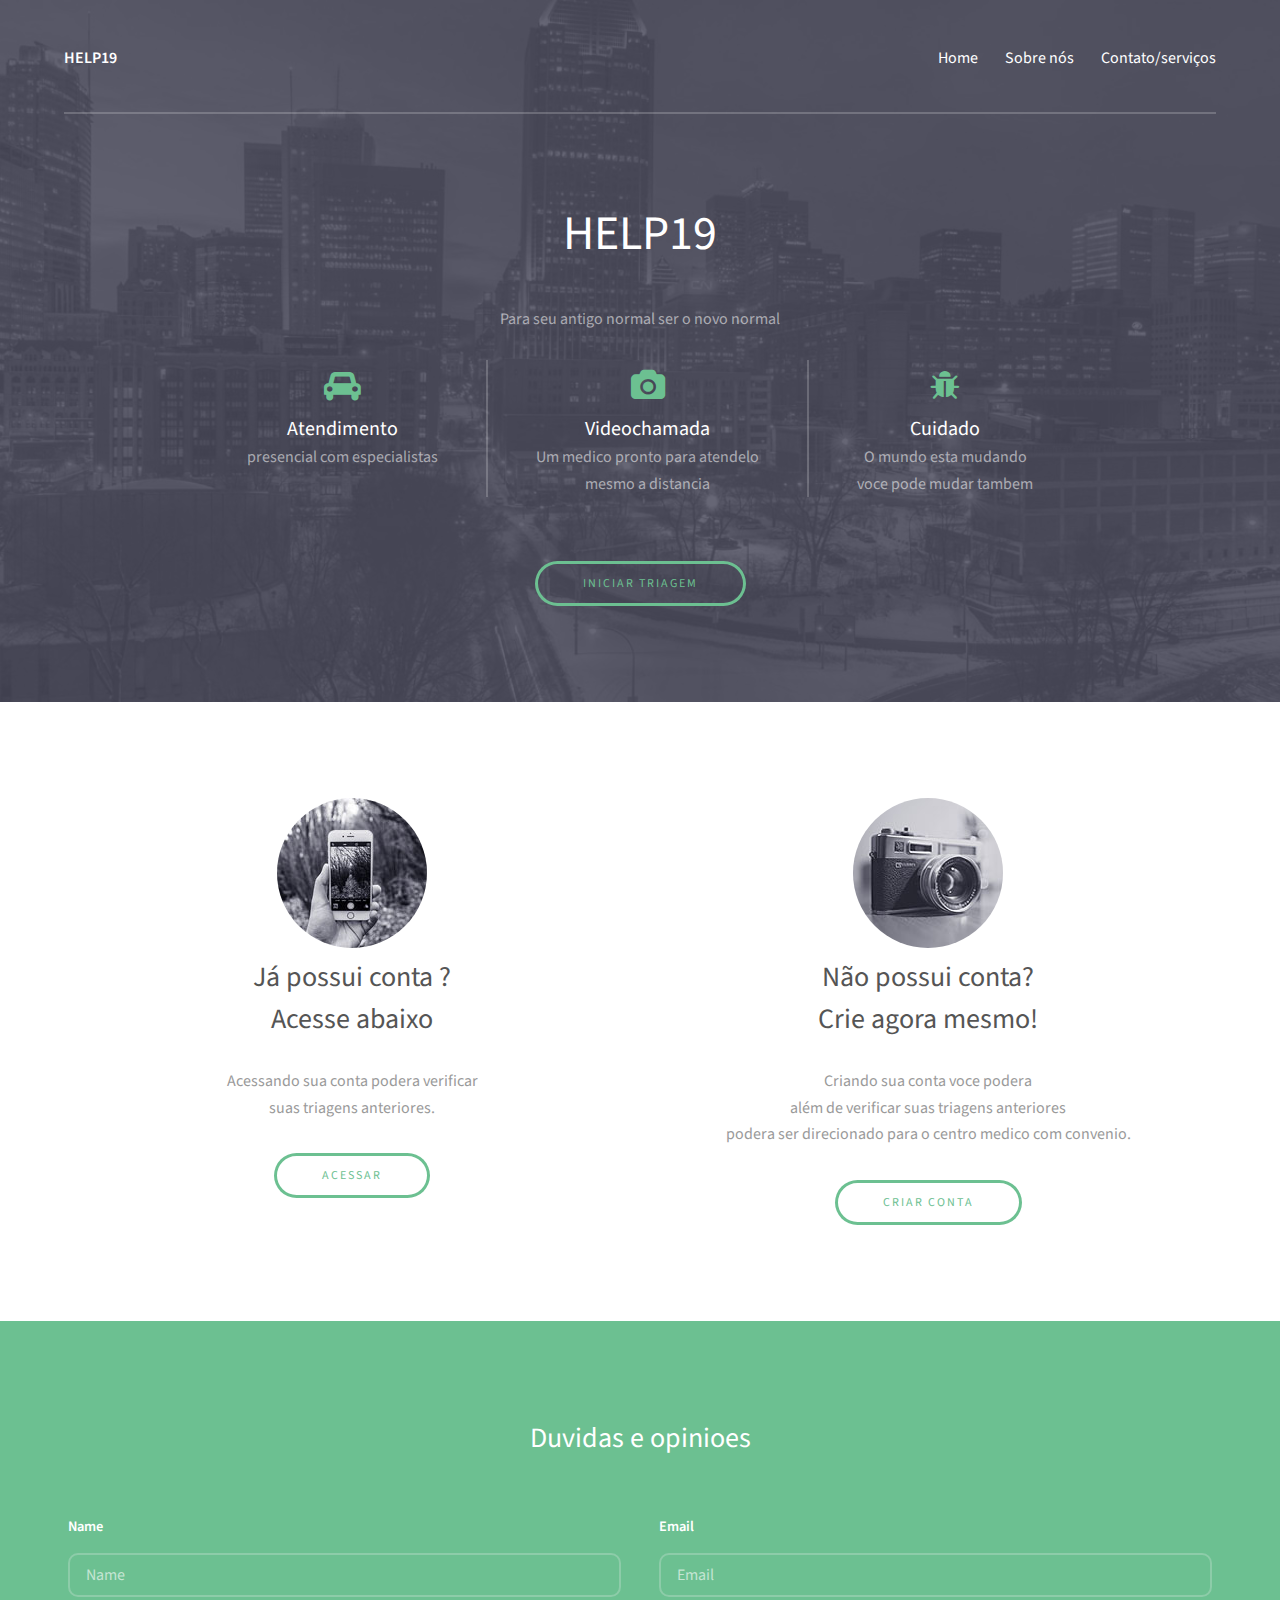
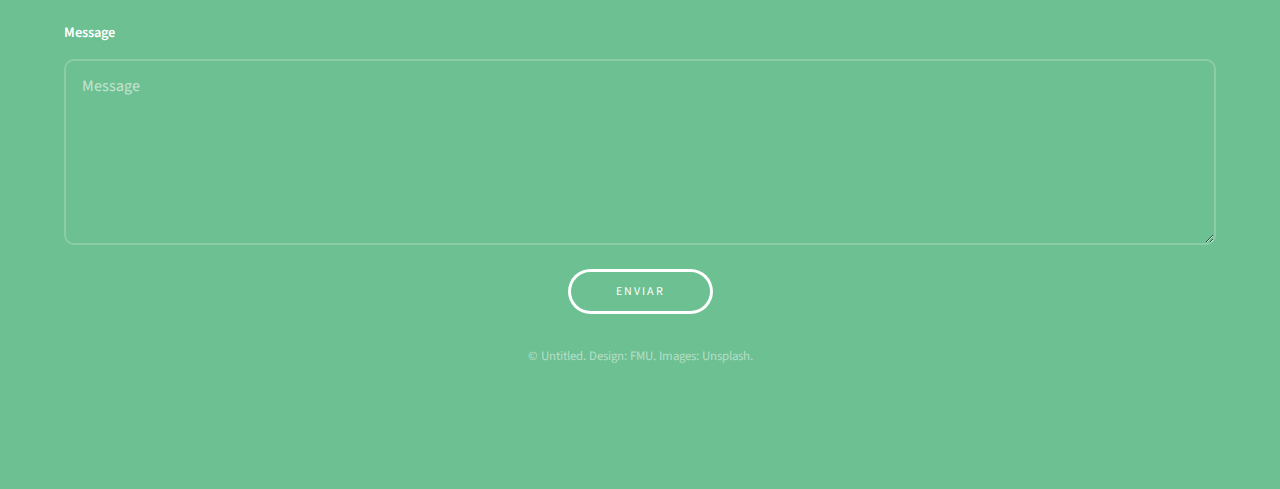
<file: 25_05/index.html>
<!DOCTYPE HTML>
<!--
	Projection by TEMPLATED
	templated.co @templatedco
	Released for free under the Creative Commons Attribution 3.0 license (templated.co/license)
-->
<html>
	<head>
		<title>HELP19 - Para seu antigo normal ser o novo normal</title>
		<meta charset="utf-8" />
		<meta name="viewport" content="width=device-width, initial-scale=1" />
		<link rel="stylesheet" href="assets/css/main.css" />
	</head>
	<body>

		<!-- Header -->
			<header id="header">
				<div class="inner">
					<a href="index.html" class="logo"><strong>HELP19</strong></a>
					<nav id="nav">
						<a href="index.html">Home</a>
						<a href="generic.html">Sobre nós</a>
						<a href="elements.html">Contato/serviços</a>
					</nav>
					<a href="#navPanel" class="navPanelToggle"><span class="fa fa-bars"></span></a>
				</div>
			</header>

		<!-- Banner -->
			<section id="banner">
				<div class="inner">
					<header>
						<h1>HELP19</h1>
						<p>Para seu antigo normal ser o novo normal</p>
					</header>

					<div class="flex ">

						<div>
							<span class="icon fa-car"></span>
							<h3>Atendimento</h3>
							<p>presencial com especialistas</p>
						</div>

						<div>
							<span class="icon fa-camera"></span>
							<h3>Videochamada</h3>
							<p>Um medico pronto para atendelo <br> mesmo a distancia</p>
						</div>

						<div>
							<span class="icon fa-bug"></span>
							<h3>Cuidado</h3>
							<p>O mundo esta mudando <br> voce pode mudar tambem</p>
						</div>

					</div>

					<footer>
						<a href="escolha.html" class="button">Iniciar triagem</a>
					</footer>
				</div>
			</section>


		<!-- Three -->
			<section id="three" class="wrapper align-center">
				<div class="inner">
					<div class="flex flex-2">
						<article>
							<div class="image round">
								<img src="images/pic01.jpg" alt="Pic 01" />
							</div>
							<header>
								<h3>Já possui conta ?<br /> Acesse abaixo</h3>
							</header>
							<p>Acessando sua conta podera verificar<br /> suas triagens anteriores.<br /></p>
							<footer>
								<a href="login.html" class="button">Acessar</a>
							</footer>
						</article>
						<article>
							<div class="image round">
								<img src="images/pic02.jpg" alt="Pic 02" />
							</div>
							<header>
								<h3>Não possui conta?<br /> Crie agora mesmo!</h3>
							</header>
							<p>Criando sua conta voce podera<br />além de verificar suas triagens anteriores<br /> podera ser direcionado para o centro medico com convenio.</p>
							<footer>
								<a href="login.html" class="button">Criar conta</a>
							</footer>
						</article>
					</div>
				</div>
			</section>

		<!-- Footer -->
			<footer id="footer">
				<div class="inner">

					<h3>Duvidas e opinioes </h3>

					<form action="#" method="post">

						<div class="field half first">
							<label for="name">Name</label>
							<input name="name" id="name" type="text" placeholder="Name">
						</div>
						<div class="field half">
							<label for="email">Email</label>
							<input name="email" id="email" type="email" placeholder="Email">
						</div>
						<div class="field">
							<label for="message">Message</label>
							<textarea name="message" id="message" rows="6" placeholder="Message"></textarea>
						</div>
						<ul class="actions">
							<li><input value="Enviar" class="button alt" type="submit"></li>
						</ul>
					</form>

					<div class="copyright">
						&copy; Untitled. Design: <a href="https://portal.fmu.br/">FMU</a>. Images: <a href="https://unsplash.com">Unsplash</a>.
					</div>

				</div>
			</footer>

		<!-- Scripts -->
			<script src="assets/js/jquery.min.js"></script>
			<script src="assets/js/skel.min.js"></script>
			<script src="assets/js/util.js"></script>
			<script src="assets/js/main.js"></script>

	</body>
</html>
</file>
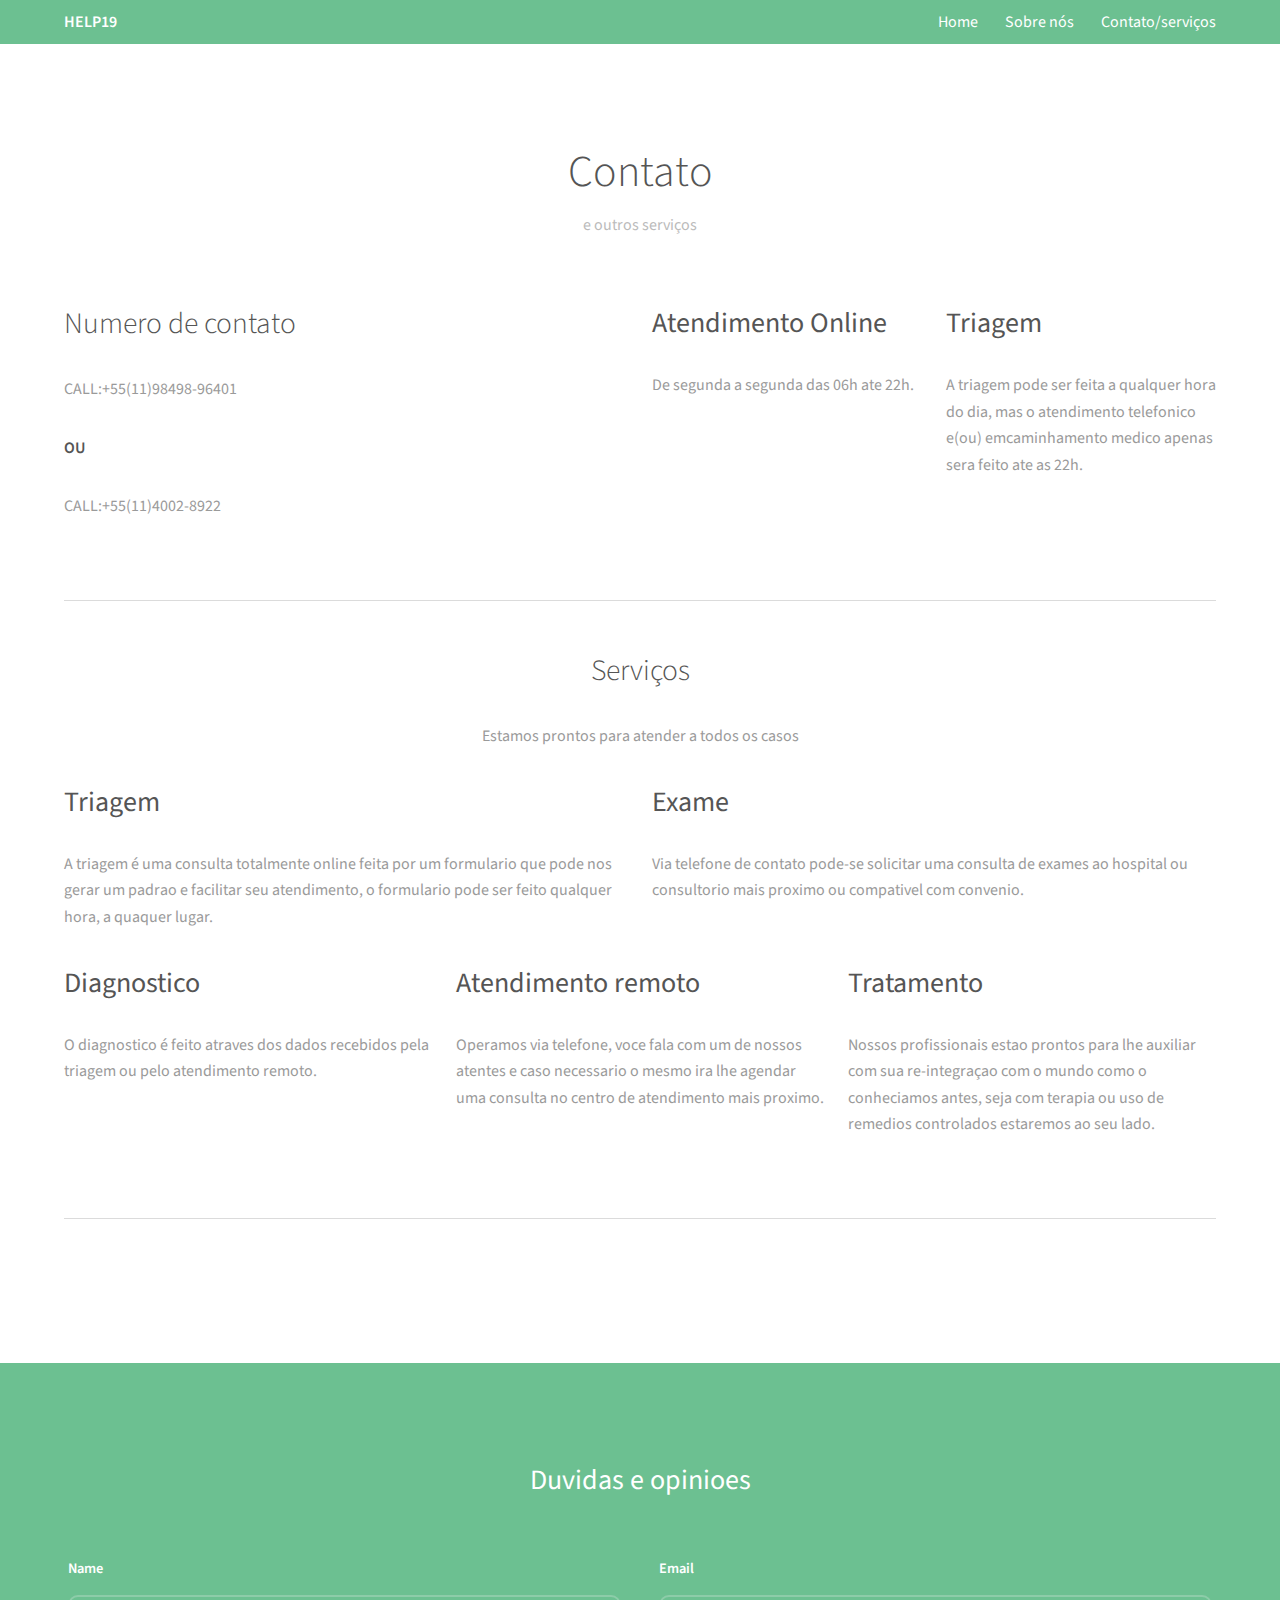
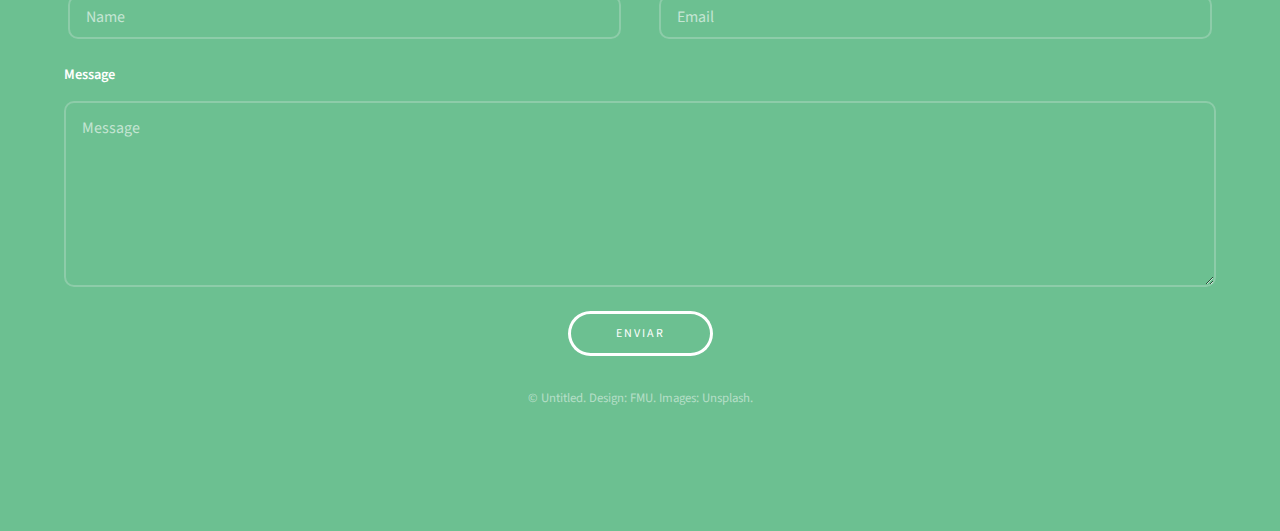
<file: 25_05/elements.html>
<!DOCTYPE HTML>
<!--
	Projection by TEMPLATED
	templated.co @templatedco
	Released for free under the Creative Commons Attribution 3.0 license (templated.co/license)
-->
<html>
	<head>
		<title>Contato e serviços</title>
		<meta charset="utf-8" />
		<meta name="viewport" content="width=device-width, initial-scale=1" />
		<link rel="stylesheet" href="assets/css/main.css" />
	</head>
	<body class="subpage">

		<!-- Header -->
			<header id="header">
				<div class="inner">
					<a href="index.html" class="logo"><strong>HELP19</strong></a>
					<nav id="nav">
						<a href="index.html">Home</a>
						<a href="generic.html">Sobre nós</a>
						<a href="elements.html">Contato/serviços</a>
					</nav>
					<a href="#navPanel" class="navPanelToggle"><span class="fa fa-bars"></span></a>
				</div>
			</header>

		<!-- Main -->
			<section id="main" class="wrapper">
				<div class="inner">
					<header class="align-center">
						<h2>Contato</h2>
						<p>e outros serviços</p>
					</header>

					<!-- Intro -->
						<div class="row">
							<section class="6u 12u$(medium)">
								<h2>Numero de contato</h2>
								<p>CALL:+55(11)98498-96401</h4>
								<p><strong>OU</strong></p>
								<p>CALL:+55(11)4002-8922</h4>
							</section>
							<section class="3u 6u(medium) 12u$(small)">
								<h3>Atendimento Online</h3>
								<p>De segunda a segunda das 06h ate 22h.</p>
							</section>
							<section class="3u$ 6u$(medium) 12u$(small)">
								<h3>Triagem</h3>
								<p>A triagem pode ser feita a qualquer hora do dia, mas o atendimento telefonico e(ou) emcaminhamento medico apenas sera feito ate as 22h.</p>
							</section>
						</div>

					<hr class="major" />

					<!-- Content -->
						<h2 id="content" class="contqe">Serviços</h2>
						<p class="contqe">Estamos prontos para atender a todos os casos</p>
						<div class="row">
							<div class="6u 12u$(small)">
								<h3>Triagem</h3>
								<p>A triagem é uma consulta totalmente online feita por um formulario que pode nos gerar um padrao e facilitar seu atendimento, o formulario pode ser feito qualquer hora, a quaquer lugar.</p>
							</div>
							<div class="6u$ 12u$(small)">
								<h3>Exame</h3>
								<p>Via telefone de contato pode-se solicitar uma consulta de exames ao hospital ou consultorio mais proximo ou compativel com convenio.</p>
							</div>
							<!-- Break -->
							<div class="4u 12u$(medium)">
								<h3>Diagnostico</h3>
								<p>O diagnostico é feito atraves dos dados recebidos pela triagem ou pelo atendimento remoto.</p>
							</div>
							<div class="4u 12u$(medium)">
								<h3>Atendimento remoto</h3>
								<p>Operamos via telefone, voce fala com um de nossos atentes e caso necessario o mesmo ira lhe agendar uma consulta no centro de atendimento mais proximo.</p>
							</div>
							<div class="4u$ 12u$(medium)">
								<h3>Tratamento</h3>
								<p>Nossos profissionais estao prontos para lhe auxiliar com sua re-integraçao com o mundo como o conheciamos antes, seja com terapia ou uso de remedios controlados estaremos ao seu lado.</p>
							</div>
						</div>

					<hr class="major" />
						</div>

			</section>

		<!-- Footer -->
		<footer id="footer">
			<div class="inner">

				<h3>Duvidas e opinioes </h3>

				<form action="#" method="post">

					<div class="field half first">
						<label for="name">Name</label>
						<input name="name" id="name" type="text" placeholder="Name">
					</div>
					<div class="field half">
						<label for="email">Email</label>
						<input name="email" id="email" type="email" placeholder="Email">
					</div>
					<div class="field">
						<label for="message">Message</label>
						<textarea name="message" id="message" rows="6" placeholder="Message"></textarea>
					</div>
					<ul class="actions">
						<li><input value="Enviar" class="button alt" type="submit"></li>
					</ul>
				</form>

				<div class="copyright">
					&copy; Untitled. Design: <a href="https://portal.fmu.br/">FMU</a>. Images: <a href="https://unsplash.com">Unsplash</a>.
				</div>

			</div>
		</footer>

		<!-- Scripts -->
			<script src="assets/js/jquery.min.js"></script>
			<script src="assets/js/skel.min.js"></script>
			<script src="assets/js/util.js"></script>
			<script src="assets/js/main.js"></script>

	</body>
</html>
</file>
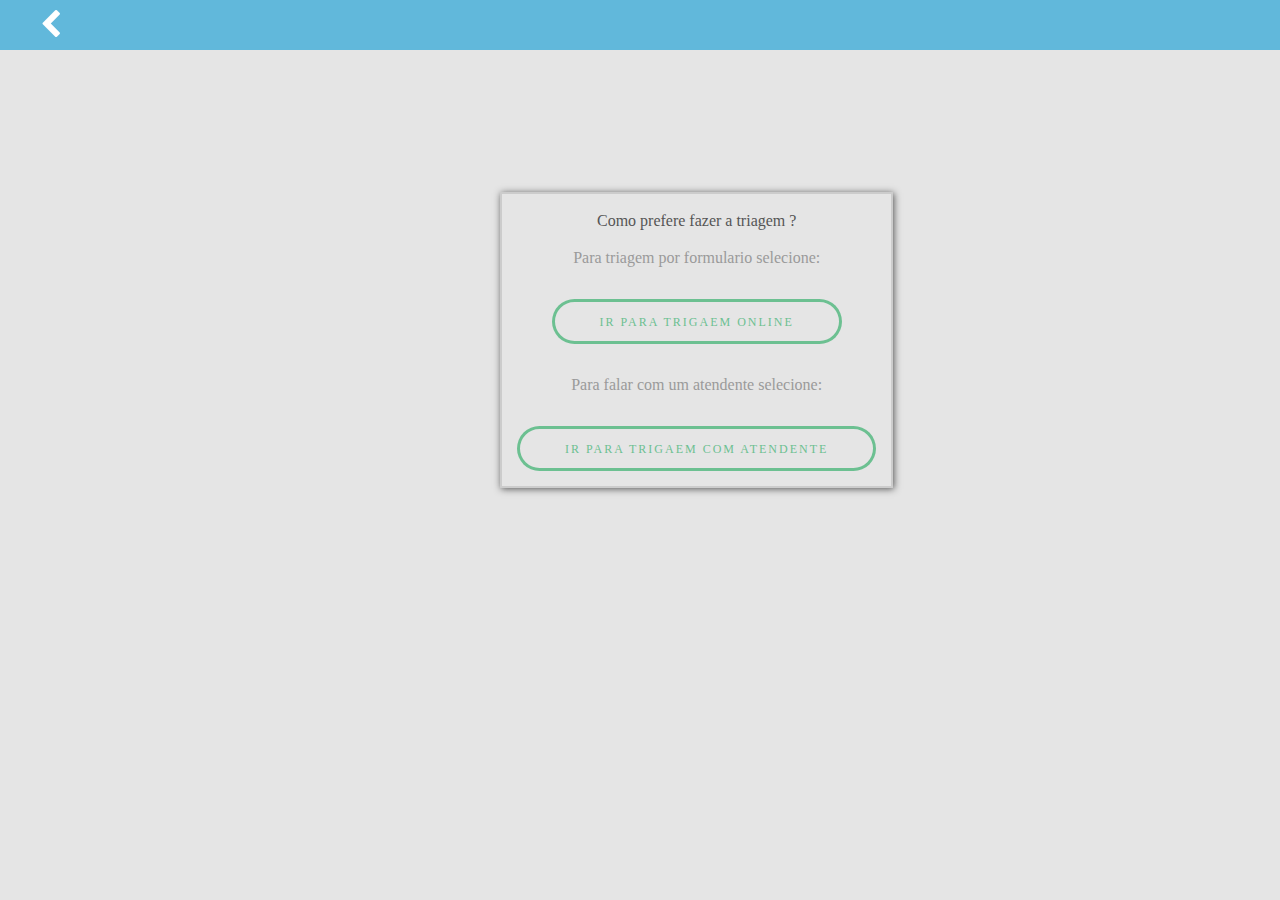
<file: 25_05/escolha.html>
<!DOCTYPE html>
<html>

<head>
    <title>Escolha de triagem</title>
    <meta charset="utf-8" />
        <meta name="viewport" content="width=device-width, initial-scale=1" />
        <link rel="stylesheet" href="assets/css/main.css" />
		
</head>
<body>
    <div class="tela">
    <h1>Como prefere fazer a triagem ?</h1>
    
    <div class="escolha1">
        <p>Para triagem por formulario selecione:</p>
        <a href="triagem.html" class="button">ir para trigaem online</a>
        <p></p>
    </div>
    <div class="escolha2">
        <p>Para falar com um atendente selecione:</p>
        <a href="atendent.php" class="button">ir para trigaem com atendente</a>
        
    </div>
    <div>
        <link rel="stylesheet" href="CSS/Chat.css" />
        <div class="menu">
            <a href="index.php"> <div class="back"><i class="fa fa-chevron-left"></i></div></a>
        </div>
      

</body>
</html>
</file>
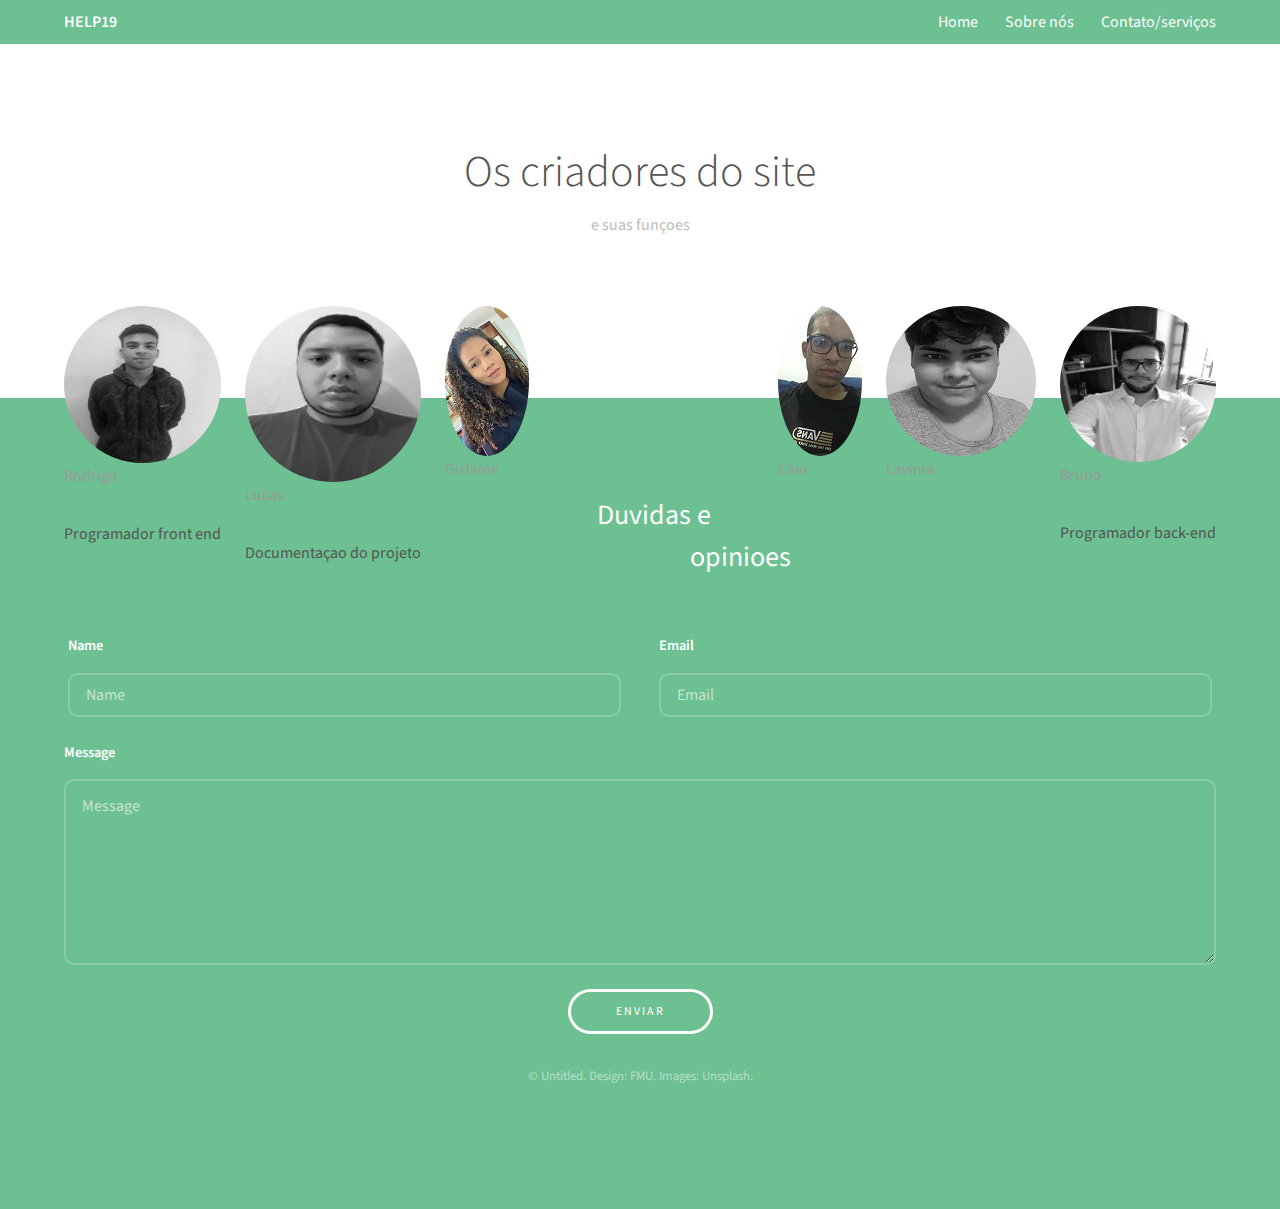
<file: 25_05/generic.html>
<!DOCTYPE HTML>
<!--
	Projection by TEMPLATED
	templated.co @templatedco
	Released for free under the Creative Commons Attribution 3.0 license (templated.co/license)
-->
<html>
	<head>
		<title>Sobre nós</title>
		<meta charset="utf-8" />
		<meta name="viewport" content="width=device-width, initial-scale=1" />
		<link rel="stylesheet" href="assets/css/main.css" />
	</head>
	<body class="subpage">

		<!-- Header -->
			<header id="header">
				<div class="inner">
					<a href="index.html" class="logo"><strong>HELP19</strong></a>
					<nav id="nav">
						<a href="index.html">Home</a>
						<a href="generic.html">Sobre nós</a>
						<a href="elements.html">Contato/serviços</a>
					</nav>
					<a href="#navPanel" class="navPanelToggle"><span class="fa fa-bars"></span></a>
				</div>
			</header>

		<!-- Three -->
			<section id="three" class="wrapper">
				<div class="inner">
					<header class="align-center">
						<h2>Os criadores do site</h2>
						<p>e suas funçoes</p>
					</header>
					<div class="image round left">
						<img src="images/pic05.jpeg" alt="Pic 01" />
						<p>Rodrigo</p>
						<h1>Programador front end</h1>
					</div>
					
					<div class="image round right">
						<img src="images/pic06.jpeg" alt="Pic 02" />
						<p>Bruno</p>
						<h1>Programador back-end</h1>
					</div>
					 
					<div class="image round left">
						<img src="images/pic03.jpeg" alt="Pic 01" />
						<p>Lucas</p>
						<h1>Documentaçao do projeto</h1>
					</div>
					
					<div class="image round right">
						<img src="images/pic04.jpeg" alt="Pic 02" />
						<p>Lavinia</p>
					</div>
					
					<div class="image round left">
						<img src="images/gislaine.jpg" alt="Pic 01" />
						<p>Gislaine</p>
					</div>
					
					<div class="image round right">
						<img src="images/caio.jpg" alt="Pic 02" />
						<p>Caio</p>
					</div>


				
				</div>
				<div></div>
				
			</section>

		<!-- Footer -->
		<footer id="footer">
			<div class="inner">

				<h3>Duvidas e opinioes </h3>

				<form action="#" method="post">

					<div class="field half first">
						<label for="name">Name</label>
						<input name="name" id="name" type="text" placeholder="Name">
					</div>
					<div class="field half">
						<label for="email">Email</label>
						<input name="email" id="email" type="email" placeholder="Email">
					</div>
					<div class="field">
						<label for="message">Message</label>
						<textarea name="message" id="message" rows="6" placeholder="Message"></textarea>
					</div>
					<ul class="actions">
						<li><input value="Enviar" class="button alt" type="submit"></li>
					</ul>
				</form>

				<div class="copyright">
					&copy; Untitled. Design: <a href="https://portal.fmu.br/">FMU</a>. Images: <a href="https://unsplash.com">Unsplash</a>.
				</div>

			</div>
		</footer>

		<!-- Scripts -->
			<script src="assets/js/jquery.min.js"></script>
			<script src="assets/js/skel.min.js"></script>
			<script src="assets/js/util.js"></script>
			<script src="assets/js/main.js"></script>

	</body>
</html>
</file>
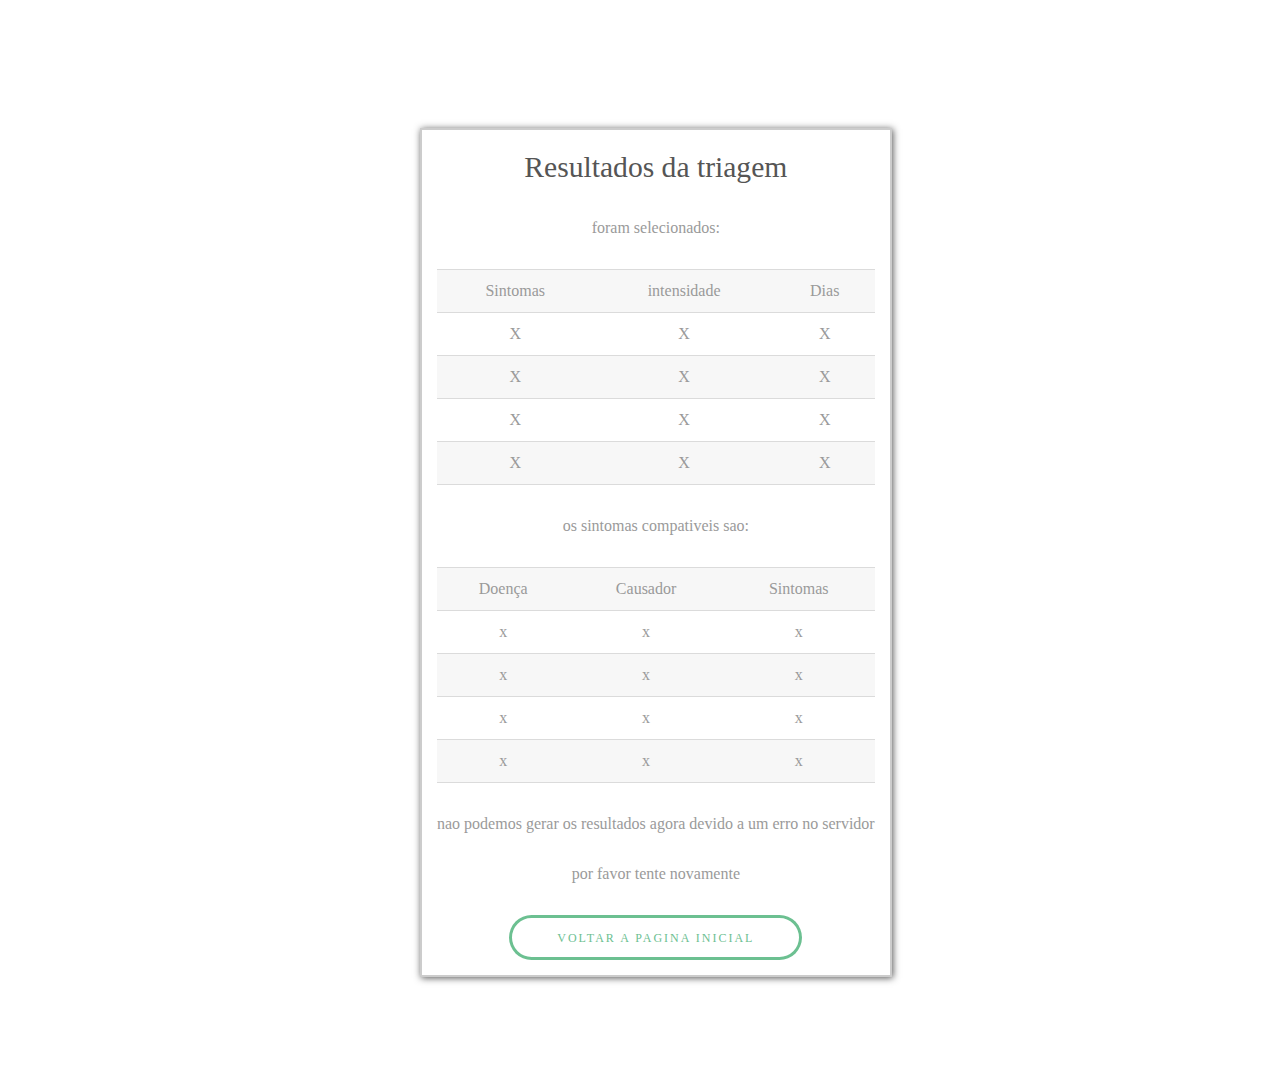
<file: 25_05/resultado.html>
<!DOCTYPE html>
<head>
    <title>Resultados</title>
    <meta charset="utf-8" />
		<meta name="viewport" content="width=device-width, initial-scale=1" />
		<link rel="stylesheet" href="assets/css/main.css" />
</head>
<body class="finalex">
    <h2>Resultados da triagem</h2>
    <div class="escolhas">
        <p>foram selecionados:</p>
        <table border="1">
        <tr>
        <td>Sintomas</td>
        <td>intensidade</td>
        <td>Dias</td>
        </tr>
        <tr>
        <td>X</td>
        <td>X</td>
        <td>X</td>
        </tr>
        <tr>
        <td>X</td>
        <td>X</td>
        <td>X</td>
        </tr>
        <tr>
        <td>X</td>
        <td>X</td>
        <td>X</td>
        </tr>
        <tr>
        <td>X</td>
        <td>X</td>
        <td>X</td>
        </tr>
        </table>
    </div>
    <div class="resultados">
        <p>os sintomas compativeis sao:</p>
        <table border="1">
        <tr>
        <td>Doença</td>
        <td>Causador</td>
        <td>Sintomas</td>
        </tr>
        <tr>
        <td>x</td>
        <td>x</td>
        <td>x</td>
        </tr>
        <tr>
        <td>x</td>
        <td>x</td>
        <td>x</td>
        </tr>
        <tr>
        <td>x</td>
        <td>x</td>
        <td>x</td>
        </tr>
        <tr>
        <td>x</td>
        <td>x</td>
        <td>x</td>
        </tr>
        </table>
        <p>nao podemos gerar os resultados agora devido a um erro no servidor</p>
        <p>por favor tente novamente</p>

    </div>
    <footer>
        <a href="index.html" class="button">Voltar a pagina inicial</a>
    </footer>
</body>
</file>
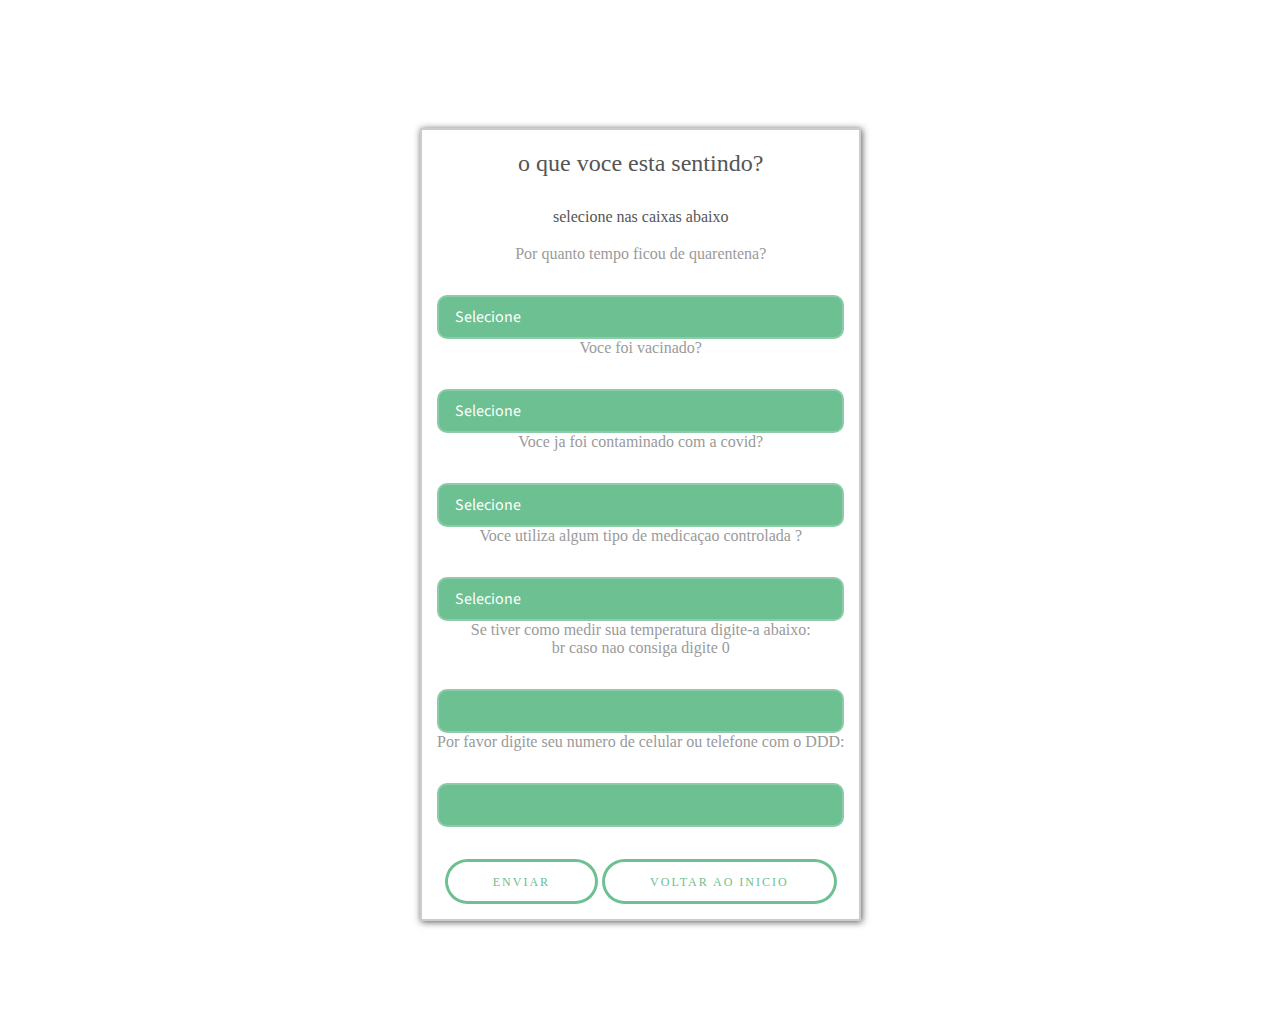
<file: 25_05/triagem.html>
<!DOCTYPE html>
<html>
<head><!--topo/nome-->
    <title>Triagem</title>
    <meta charset="utf-8" />
		<meta name="viewport" content="width=device-width, initial-scale=1" />
		<link rel="stylesheet" href="assets/css/main.css" />
</head>
<body><!--fundo-->
<div class="tela1" ><!--codigo da triagem-->
  <h4>o que voce esta sentindo?</h2>
  <h1>selecione nas caixas abaixo</h2>
  <p>Por quanto tempo ficou de quarentena?</p>
  <select name="dor" class="s1">
    <option value="0" >Selecione</option>
    <option value="1">1-6 MESES</option>
    <option value="2">6-12 MESES</option>
    <option value="3">12-24 MESES</option>
    <option value="4">Estou desde o inicio</option>
    </select>
    <p>Voce foi vacinado?</p>
    <select name="cansa" class="s2">
      <option value="0">Selecione</option>
      <option value="1">Sim, tomei a primeira dose apenas</option>
      <option value="2">Sim, tomei a primeira e segunda dose apenas</option>
      <option value="3">Sim, estou completamente imunizado (3° dose)</option>
      <option value="4" >Sim, tomei a dose de reforço</option>
      <option value="4" >Nao, eu nao tomei nenhuma dose</option>
      </select>
      <p>Voce ja foi contaminado com a covid?</p>
      <select name="respirar" class="s3">
        <option value="0">Selecione</option>
        <option value="1">Sim</option>
        <option value="2">Nao</option>
        
        </select>
        <p>Voce utiliza algum tipo de medicaçao controlada ?</p>
        <select name="outro" class="s4">
          <option value="0">Selecione</option>
          <option value="1">sim</option>
          <option value="2">nao</option>
          </select>
          <p>Se tiver como medir sua temperatura digite-a abaixo: <br> br caso nao consiga digite 0 </p>
          <p></p>

<input type="text" name="temperatura" maxlength="3" required/></input>
<div>
<p>Por favor digite seu numero de celular ou telefone com o DDD: <br>  </p>
<input type="text" name="numero" maxlength="12" required/></input>
<p></p>
</div>
</body>
<footer>
  <!--<input type="submit" value="Enviar"/> -->
  <a href="resultado.html" class="button">enviar</a>
  <a href="index.html" class="button">voltar ao inicio</a>
</footer>
</html>
</file>
<file: 25_05/assets/css/main.css>
@charset "UTF-8";
@import url(font-awesome.min.css);
@import "https://fonts.googleapis.com/css?family=Source+Sans+Pro:300,400,600";

/*
	Projection by TEMPLATED
	templated.co @templatedco
	Released for free under the Creative Commons Attribution 3.0 license (templated.co/license)
*/

/* Reset */

	html, body, div, span, applet, object, iframe, h1, h2, h3, h4, h5, h6, p, blockquote, pre, a, abbr, acronym, address, big, cite, code, del, dfn, em, img, ins, kbd, q, s, samp, small, strike, strong, sub, sup, tt, var, b, u, i, center, dl, dt, dd, ol, ul, li, fieldset, form, label, legend, table, caption, tbody, tfoot, thead, tr, th, td, article, aside, canvas, details, embed, figure, figcaption, footer, header, hgroup, menu, nav, output, ruby, section, summary, time, mark, audio, video {
		margin: 0;
		padding: 0;
		border: 0;
		font-size: 100%;
		font: inherit;
		vertical-align: baseline;
	}

	article, aside, details, figcaption, figure, footer, header, hgroup, menu, nav, section {
		display: block;
	}

	body {
		line-height: 1;
	}

	ol, ul {
		list-style: none;
	}

	blockquote, q {
		quotes: none;
	}

	blockquote:before, blockquote:after, q:before, q:after {
		content: '';
		content: none;
	}

	table {
		border-collapse: collapse;
		border-spacing: 0;
	}

	body {
		-webkit-text-size-adjust: none;
	}

/* Box Model */

	*, *:before, *:after {
		-moz-box-sizing: border-box;
		-webkit-box-sizing: border-box;
		box-sizing: border-box;
	}

/* Containers */

	.container {
		margin-left: auto;
		margin-right: auto;
	}

	.container.\31 25\25 {
		width: 100%;
		max-width: 100em;
		min-width: 80em;
	}

	.container.\37 5\25 {
		width: 60em;
	}

	.container.\35 0\25 {
		width: 40em;
	}

	.container.\32 5\25 {
		width: 20em;
	}

	.container {
		width: 80em;
	}

	@media screen and (max-width: 1680px) {

		.container.\31 25\25 {
			width: 100%;
			max-width: 100em;
			min-width: 80em;
		}

		.container.\37 5\25 {
			width: 60em;
		}

		.container.\35 0\25 {
			width: 40em;
		}

		.container.\32 5\25 {
			width: 20em;
		}

		.container {
			width: 80em;
		}

	}

	@media screen and (max-width: 1280px) {

		.container.\31 25\25 {
			width: 100%;
			max-width: 81.25em;
			min-width: 65em;
		}

		.container.\37 5\25 {
			width: 48.75em;
		}

		.container.\35 0\25 {
			width: 32.5em;
		}

		.container.\32 5\25 {
			width: 16.25em;
		}

		.container {
			width: 65em;
		}

	}

	@media screen and (max-width: 980px) {

		.container.\31 25\25 {
			width: 100%;
			max-width: 112.5%;
			min-width: 90%;
		}

		.container.\37 5\25 {
			width: 67.5%;
		}

		.container.\35 0\25 {
			width: 45%;
		}

		.container.\32 5\25 {
			width: 22.5%;
		}

		.container {
			width: 90%;
		}

	}

	@media screen and (max-width: 736px) {

		.container.\31 25\25 {
			width: 100%;
			max-width: 112.5%;
			min-width: 90%;
		}

		.container.\37 5\25 {
			width: 67.5%;
		}

		.container.\35 0\25 {
			width: 45%;
		}

		.container.\32 5\25 {
			width: 22.5%;
		}

		.container {
			width: 90% !important;
		}

	}

	@media screen and (max-width: 480px) {

		.container.\31 25\25 {
			width: 100%;
			max-width: 112.5%;
			min-width: 90%;
		}

		.container.\37 5\25 {
			width: 67.5%;
		}

		.container.\35 0\25 {
			width: 45%;
		}

		.container.\32 5\25 {
			width: 22.5%;
		}

		.container {
			width: 90% !important;
		}

	}

/* Grid */

	.row {
		border-bottom: solid 1px transparent;
		-moz-box-sizing: border-box;
		-webkit-box-sizing: border-box;
		box-sizing: border-box;
	}

	.row > * {
		float: left;
		-moz-box-sizing: border-box;
		-webkit-box-sizing: border-box;
		box-sizing: border-box;
	}

	.row:after, .row:before {
		content: '';
		display: block;
		clear: both;
		height: 0;
	}

	.row.uniform > * > :first-child {
		margin-top: 0;
	}

	.row.uniform > * > :last-child {
		margin-bottom: 0;
	}

	.row.\30 \25 > * {
		padding: 0 0 0 0em;
	}

	.row.\30 \25 {
		margin: 0 0 -1px 0em;
	}

	.row.uniform.\30 \25 > * {
		padding: 0em 0 0 0em;
	}

	.row.uniform.\30 \25 {
		margin: 0em 0 -1px 0em;
	}

	.row > * {
		padding: 0 0 0 2em;
	}

	.row {
		margin: 0 0 -1px -2em;
	}

	.row.uniform > * {
		padding: 2em 0 0 2em;
	}

	.row.uniform {
		margin: -2em 0 -1px -2em;
	}

	.row.\32 00\25 > * {
		padding: 0 0 0 4em;
	}

	.row.\32 00\25 {
		margin: 0 0 -1px -4em;
	}

	.row.uniform.\32 00\25 > * {
		padding: 4em 0 0 4em;
	}

	.row.uniform.\32 00\25 {
		margin: -4em 0 -1px -4em;
	}

	.row.\31 50\25 > * {
		padding: 0 0 0 3em;
	}

	.row.\31 50\25 {
		margin: 0 0 -1px -3em;
	}

	.row.uniform.\31 50\25 > * {
		padding: 3em 0 0 3em;
	}

	.row.uniform.\31 50\25 {
		margin: -3em 0 -1px -3em;
	}

	.row.\35 0\25 > * {
		padding: 0 0 0 1em;
	}

	.row.\35 0\25 {
		margin: 0 0 -1px -1em;
	}

	.row.uniform.\35 0\25 > * {
		padding: 1em 0 0 1em;
	}

	.row.uniform.\35 0\25 {
		margin: -1em 0 -1px -1em;
	}

	.row.\32 5\25 > * {
		padding: 0 0 0 0.5em;
	}

	.row.\32 5\25 {
		margin: 0 0 -1px -0.5em;
	}

	.row.uniform.\32 5\25 > * {
		padding: 0.5em 0 0 0.5em;
	}

	.row.uniform.\32 5\25 {
		margin: -0.5em 0 -1px -0.5em;
	}

	.\31 2u, .\31 2u\24 {
		width: 100%;
		clear: none;
		margin-left: 0;
	}

	.\31 1u, .\31 1u\24 {
		width: 91.6666666667%;
		clear: none;
		margin-left: 0;
	}

	.\31 0u, .\31 0u\24 {
		width: 83.3333333333%;
		clear: none;
		margin-left: 0;
	}

	.\39 u, .\39 u\24 {
		width: 75%;
		clear: none;
		margin-left: 0;
	}

	.\38 u, .\38 u\24 {
		width: 66.6666666667%;
		clear: none;
		margin-left: 0;
	}

	.\37 u, .\37 u\24 {
		width: 58.3333333333%;
		clear: none;
		margin-left: 0;
	}

	.\36 u, .\36 u\24 {
		width: 50%;
		clear: none;
		margin-left: 0;
	}

	.\35 u, .\35 u\24 {
		width: 41.6666666667%;
		clear: none;
		margin-left: 0;
	}

	.\34 u, .\34 u\24 {
		width: 33.3333333333%;
		clear: none;
		margin-left: 0;
	}

	.\33 u, .\33 u\24 {
		width: 25%;
		clear: none;
		margin-left: 0;
	}

	.\32 u, .\32 u\24 {
		width: 16.6666666667%;
		clear: none;
		margin-left: 0;
	}

	.\31 u, .\31 u\24 {
		width: 8.3333333333%;
		clear: none;
		margin-left: 0;
	}

	.\31 2u\24 + *,
	.\31 1u\24 + *,
	.\31 0u\24 + *,
	.\39 u\24 + *,
	.\38 u\24 + *,
	.\37 u\24 + *,
	.\36 u\24 + *,
	.\35 u\24 + *,
	.\34 u\24 + *,
	.\33 u\24 + *,
	.\32 u\24 + *,
	.\31 u\24 + * {
		clear: left;
	}

	.\-11u {
		margin-left: 91.66667%;
	}

	.\-10u {
		margin-left: 83.33333%;
	}

	.\-9u {
		margin-left: 75%;
	}

	.\-8u {
		margin-left: 66.66667%;
	}

	.\-7u {
		margin-left: 58.33333%;
	}

	.\-6u {
		margin-left: 50%;
	}

	.\-5u {
		margin-left: 41.66667%;
	}

	.\-4u {
		margin-left: 33.33333%;
	}

	.\-3u {
		margin-left: 25%;
	}

	.\-2u {
		margin-left: 16.66667%;
	}

	.\-1u {
		margin-left: 8.33333%;
	}

	@media screen and (max-width: 1680px) {

		.row > * {
			padding: 0 0 0 2em;
		}

		.row {
			margin: 0 0 -1px -2em;
		}

		.row.uniform > * {
			padding: 2em 0 0 2em;
		}

		.row.uniform {
			margin: -2em 0 -1px -2em;
		}

		.row.\32 00\25 > * {
			padding: 0 0 0 4em;
		}

		.row.\32 00\25 {
			margin: 0 0 -1px -4em;
		}

		.row.uniform.\32 00\25 > * {
			padding: 4em 0 0 4em;
		}

		.row.uniform.\32 00\25 {
			margin: -4em 0 -1px -4em;
		}

		.row.\31 50\25 > * {
			padding: 0 0 0 3em;
		}

		.row.\31 50\25 {
			margin: 0 0 -1px -3em;
		}

		.row.uniform.\31 50\25 > * {
			padding: 3em 0 0 3em;
		}

		.row.uniform.\31 50\25 {
			margin: -3em 0 -1px -3em;
		}

		.row.\35 0\25 > * {
			padding: 0 0 0 1em;
		}

		.row.\35 0\25 {
			margin: 0 0 -1px -1em;
		}

		.row.uniform.\35 0\25 > * {
			padding: 1em 0 0 1em;
		}

		.row.uniform.\35 0\25 {
			margin: -1em 0 -1px -1em;
		}

		.row.\32 5\25 > * {
			padding: 0 0 0 0.5em;
		}

		.row.\32 5\25 {
			margin: 0 0 -1px -0.5em;
		}

		.row.uniform.\32 5\25 > * {
			padding: 0.5em 0 0 0.5em;
		}

		.row.uniform.\32 5\25 {
			margin: -0.5em 0 -1px -0.5em;
		}

		.\31 2u\28xlarge\29, .\31 2u\24\28xlarge\29 {
			width: 100%;
			clear: none;
			margin-left: 0;
		}

		.\31 1u\28xlarge\29, .\31 1u\24\28xlarge\29 {
			width: 91.6666666667%;
			clear: none;
			margin-left: 0;
		}

		.\31 0u\28xlarge\29, .\31 0u\24\28xlarge\29 {
			width: 83.3333333333%;
			clear: none;
			margin-left: 0;
		}

		.\39 u\28xlarge\29, .\39 u\24\28xlarge\29 {
			width: 75%;
			clear: none;
			margin-left: 0;
		}

		.\38 u\28xlarge\29, .\38 u\24\28xlarge\29 {
			width: 66.6666666667%;
			clear: none;
			margin-left: 0;
		}

		.\37 u\28xlarge\29, .\37 u\24\28xlarge\29 {
			width: 58.3333333333%;
			clear: none;
			margin-left: 0;
		}

		.\36 u\28xlarge\29, .\36 u\24\28xlarge\29 {
			width: 50%;
			clear: none;
			margin-left: 0;
		}

		.\35 u\28xlarge\29, .\35 u\24\28xlarge\29 {
			width: 41.6666666667%;
			clear: none;
			margin-left: 0;
		}

		.\34 u\28xlarge\29, .\34 u\24\28xlarge\29 {
			width: 33.3333333333%;
			clear: none;
			margin-left: 0;
		}

		.\33 u\28xlarge\29, .\33 u\24\28xlarge\29 {
			width: 25%;
			clear: none;
			margin-left: 0;
		}

		.\32 u\28xlarge\29, .\32 u\24\28xlarge\29 {
			width: 16.6666666667%;
			clear: none;
			margin-left: 0;
		}

		.\31 u\28xlarge\29, .\31 u\24\28xlarge\29 {
			width: 8.3333333333%;
			clear: none;
			margin-left: 0;
		}

		.\31 2u\24\28xlarge\29 + *,
		.\31 1u\24\28xlarge\29 + *,
		.\31 0u\24\28xlarge\29 + *,
		.\39 u\24\28xlarge\29 + *,
		.\38 u\24\28xlarge\29 + *,
		.\37 u\24\28xlarge\29 + *,
		.\36 u\24\28xlarge\29 + *,
		.\35 u\24\28xlarge\29 + *,
		.\34 u\24\28xlarge\29 + *,
		.\33 u\24\28xlarge\29 + *,
		.\32 u\24\28xlarge\29 + *,
		.\31 u\24\28xlarge\29 + * {
			clear: left;
		}

		.\-11u\28xlarge\29 {
			margin-left: 91.66667%;
		}

		.\-10u\28xlarge\29 {
			margin-left: 83.33333%;
		}

		.\-9u\28xlarge\29 {
			margin-left: 75%;
		}

		.\-8u\28xlarge\29 {
			margin-left: 66.66667%;
		}

		.\-7u\28xlarge\29 {
			margin-left: 58.33333%;
		}

		.\-6u\28xlarge\29 {
			margin-left: 50%;
		}

		.\-5u\28xlarge\29 {
			margin-left: 41.66667%;
		}

		.\-4u\28xlarge\29 {
			margin-left: 33.33333%;
		}

		.\-3u\28xlarge\29 {
			margin-left: 25%;
		}

		.\-2u\28xlarge\29 {
			margin-left: 16.66667%;
		}

		.\-1u\28xlarge\29 {
			margin-left: 8.33333%;
		}

	}

	@media screen and (max-width: 1280px) {

		.row > * {
			padding: 0 0 0 1.5em;
		}

		.row {
			margin: 0 0 -1px -1.5em;
		}

		.row.uniform > * {
			padding: 1.5em 0 0 1.5em;
		}

		.row.uniform {
			margin: -1.5em 0 -1px -1.5em;
		}

		.row.\32 00\25 > * {
			padding: 0 0 0 3em;
		}

		.row.\32 00\25 {
			margin: 0 0 -1px -3em;
		}

		.row.uniform.\32 00\25 > * {
			padding: 3em 0 0 3em;
		}

		.row.uniform.\32 00\25 {
			margin: -3em 0 -1px -3em;
		}

		.row.\31 50\25 > * {
			padding: 0 0 0 2.25em;
		}

		.row.\31 50\25 {
			margin: 0 0 -1px -2.25em;
		}

		.row.uniform.\31 50\25 > * {
			padding: 2.25em 0 0 2.25em;
		}

		.row.uniform.\31 50\25 {
			margin: -2.25em 0 -1px -2.25em;
		}

		.row.\35 0\25 > * {
			padding: 0 0 0 0.75em;
		}

		.row.\35 0\25 {
			margin: 0 0 -1px -0.75em;
		}

		.row.uniform.\35 0\25 > * {
			padding: 0.75em 0 0 0.75em;
		}

		.row.uniform.\35 0\25 {
			margin: -0.75em 0 -1px -0.75em;
		}

		.row.\32 5\25 > * {
			padding: 0 0 0 0.375em;
		}

		.row.\32 5\25 {
			margin: 0 0 -1px -0.375em;
		}

		.row.uniform.\32 5\25 > * {
			padding: 0.375em 0 0 0.375em;
		}

		.row.uniform.\32 5\25 {
			margin: -0.375em 0 -1px -0.375em;
		}

		.\31 2u\28large\29, .\31 2u\24\28large\29 {
			width: 100%;
			clear: none;
			margin-left: 0;
		}

		.\31 1u\28large\29, .\31 1u\24\28large\29 {
			width: 91.6666666667%;
			clear: none;
			margin-left: 0;
		}

		.\31 0u\28large\29, .\31 0u\24\28large\29 {
			width: 83.3333333333%;
			clear: none;
			margin-left: 0;
		}

		.\39 u\28large\29, .\39 u\24\28large\29 {
			width: 75%;
			clear: none;
			margin-left: 0;
		}

		.\38 u\28large\29, .\38 u\24\28large\29 {
			width: 66.6666666667%;
			clear: none;
			margin-left: 0;
		}

		.\37 u\28large\29, .\37 u\24\28large\29 {
			width: 58.3333333333%;
			clear: none;
			margin-left: 0;
		}

		.\36 u\28large\29, .\36 u\24\28large\29 {
			width: 50%;
			clear: none;
			margin-left: 0;
		}

		.\35 u\28large\29, .\35 u\24\28large\29 {
			width: 41.6666666667%;
			clear: none;
			margin-left: 0;
		}

		.\34 u\28large\29, .\34 u\24\28large\29 {
			width: 33.3333333333%;
			clear: none;
			margin-left: 0;
		}

		.\33 u\28large\29, .\33 u\24\28large\29 {
			width: 25%;
			clear: none;
			margin-left: 0;
		}

		.\32 u\28large\29, .\32 u\24\28large\29 {
			width: 16.6666666667%;
			clear: none;
			margin-left: 0;
		}

		.\31 u\28large\29, .\31 u\24\28large\29 {
			width: 8.3333333333%;
			clear: none;
			margin-left: 0;
		}

		.\31 2u\24\28large\29 + *,
		.\31 1u\24\28large\29 + *,
		.\31 0u\24\28large\29 + *,
		.\39 u\24\28large\29 + *,
		.\38 u\24\28large\29 + *,
		.\37 u\24\28large\29 + *,
		.\36 u\24\28large\29 + *,
		.\35 u\24\28large\29 + *,
		.\34 u\24\28large\29 + *,
		.\33 u\24\28large\29 + *,
		.\32 u\24\28large\29 + *,
		.\31 u\24\28large\29 + * {
			clear: left;
		}

		.\-11u\28large\29 {
			margin-left: 91.66667%;
		}

		.\-10u\28large\29 {
			margin-left: 83.33333%;
		}

		.\-9u\28large\29 {
			margin-left: 75%;
		}

		.\-8u\28large\29 {
			margin-left: 66.66667%;
		}

		.\-7u\28large\29 {
			margin-left: 58.33333%;
		}

		.\-6u\28large\29 {
			margin-left: 50%;
		}

		.\-5u\28large\29 {
			margin-left: 41.66667%;
		}

		.\-4u\28large\29 {
			margin-left: 33.33333%;
		}

		.\-3u\28large\29 {
			margin-left: 25%;
		}

		.\-2u\28large\29 {
			margin-left: 16.66667%;
		}

		.\-1u\28large\29 {
			margin-left: 8.33333%;
		}

	}

	@media screen and (max-width: 980px) {

		.row > * {
			padding: 0 0 0 1.5em;
		}

		.row {
			margin: 0 0 -1px -1.5em;
		}

		.row.uniform > * {
			padding: 1.5em 0 0 1.5em;
		}

		.row.uniform {
			margin: -1.5em 0 -1px -1.5em;
		}

		.row.\32 00\25 > * {
			padding: 0 0 0 3em;
		}

		.row.\32 00\25 {
			margin: 0 0 -1px -3em;
		}

		.row.uniform.\32 00\25 > * {
			padding: 3em 0 0 3em;
		}

		.row.uniform.\32 00\25 {
			margin: -3em 0 -1px -3em;
		}

		.row.\31 50\25 > * {
			padding: 0 0 0 2.25em;
		}

		.row.\31 50\25 {
			margin: 0 0 -1px -2.25em;
		}

		.row.uniform.\31 50\25 > * {
			padding: 2.25em 0 0 2.25em;
		}

		.row.uniform.\31 50\25 {
			margin: -2.25em 0 -1px -2.25em;
		}

		.row.\35 0\25 > * {
			padding: 0 0 0 0.75em;
		}

		.row.\35 0\25 {
			margin: 0 0 -1px -0.75em;
		}

		.row.uniform.\35 0\25 > * {
			padding: 0.75em 0 0 0.75em;
		}

		.row.uniform.\35 0\25 {
			margin: -0.75em 0 -1px -0.75em;
		}

		.row.\32 5\25 > * {
			padding: 0 0 0 0.375em;
		}

		.row.\32 5\25 {
			margin: 0 0 -1px -0.375em;
		}

		.row.uniform.\32 5\25 > * {
			padding: 0.375em 0 0 0.375em;
		}

		.row.uniform.\32 5\25 {
			margin: -0.375em 0 -1px -0.375em;
		}

		.\31 2u\28medium\29, .\31 2u\24\28medium\29 {
			width: 100%;
			clear: none;
			margin-left: 0;
		}

		.\31 1u\28medium\29, .\31 1u\24\28medium\29 {
			width: 91.6666666667%;
			clear: none;
			margin-left: 0;
		}

		.\31 0u\28medium\29, .\31 0u\24\28medium\29 {
			width: 83.3333333333%;
			clear: none;
			margin-left: 0;
		}

		.\39 u\28medium\29, .\39 u\24\28medium\29 {
			width: 75%;
			clear: none;
			margin-left: 0;
		}

		.\38 u\28medium\29, .\38 u\24\28medium\29 {
			width: 66.6666666667%;
			clear: none;
			margin-left: 0;
		}

		.\37 u\28medium\29, .\37 u\24\28medium\29 {
			width: 58.3333333333%;
			clear: none;
			margin-left: 0;
		}

		.\36 u\28medium\29, .\36 u\24\28medium\29 {
			width: 50%;
			clear: none;
			margin-left: 0;
		}

		.\35 u\28medium\29, .\35 u\24\28medium\29 {
			width: 41.6666666667%;
			clear: none;
			margin-left: 0;
		}

		.\34 u\28medium\29, .\34 u\24\28medium\29 {
			width: 33.3333333333%;
			clear: none;
			margin-left: 0;
		}

		.\33 u\28medium\29, .\33 u\24\28medium\29 {
			width: 25%;
			clear: none;
			margin-left: 0;
		}

		.\32 u\28medium\29, .\32 u\24\28medium\29 {
			width: 16.6666666667%;
			clear: none;
			margin-left: 0;
		}

		.\31 u\28medium\29, .\31 u\24\28medium\29 {
			width: 8.3333333333%;
			clear: none;
			margin-left: 0;
		}

		.\31 2u\24\28medium\29 + *,
		.\31 1u\24\28medium\29 + *,
		.\31 0u\24\28medium\29 + *,
		.\39 u\24\28medium\29 + *,
		.\38 u\24\28medium\29 + *,
		.\37 u\24\28medium\29 + *,
		.\36 u\24\28medium\29 + *,
		.\35 u\24\28medium\29 + *,
		.\34 u\24\28medium\29 + *,
		.\33 u\24\28medium\29 + *,
		.\32 u\24\28medium\29 + *,
		.\31 u\24\28medium\29 + * {
			clear: left;
		}

		.\-11u\28medium\29 {
			margin-left: 91.66667%;
		}

		.\-10u\28medium\29 {
			margin-left: 83.33333%;
		}

		.\-9u\28medium\29 {
			margin-left: 75%;
		}

		.\-8u\28medium\29 {
			margin-left: 66.66667%;
		}

		.\-7u\28medium\29 {
			margin-left: 58.33333%;
		}

		.\-6u\28medium\29 {
			margin-left: 50%;
		}

		.\-5u\28medium\29 {
			margin-left: 41.66667%;
		}

		.\-4u\28medium\29 {
			margin-left: 33.33333%;
		}

		.\-3u\28medium\29 {
			margin-left: 25%;
		}

		.\-2u\28medium\29 {
			margin-left: 16.66667%;
		}

		.\-1u\28medium\29 {
			margin-left: 8.33333%;
		}

	}

	@media screen and (max-width: 736px) {

		.row > * {
			padding: 0 0 0 1.25em;
		}

		.row {
			margin: 0 0 -1px -1.25em;
		}

		.row.uniform > * {
			padding: 1.25em 0 0 1.25em;
		}

		.row.uniform {
			margin: -1.25em 0 -1px -1.25em;
		}

		.row.\32 00\25 > * {
			padding: 0 0 0 2.5em;
		}

		.row.\32 00\25 {
			margin: 0 0 -1px -2.5em;
		}

		.row.uniform.\32 00\25 > * {
			padding: 2.5em 0 0 2.5em;
		}

		.row.uniform.\32 00\25 {
			margin: -2.5em 0 -1px -2.5em;
		}

		.row.\31 50\25 > * {
			padding: 0 0 0 1.875em;
		}

		.row.\31 50\25 {
			margin: 0 0 -1px -1.875em;
		}

		.row.uniform.\31 50\25 > * {
			padding: 1.875em 0 0 1.875em;
		}

		.row.uniform.\31 50\25 {
			margin: -1.875em 0 -1px -1.875em;
		}

		.row.\35 0\25 > * {
			padding: 0 0 0 0.625em;
		}

		.row.\35 0\25 {
			margin: 0 0 -1px -0.625em;
		}

		.row.uniform.\35 0\25 > * {
			padding: 0.625em 0 0 0.625em;
		}

		.row.uniform.\35 0\25 {
			margin: -0.625em 0 -1px -0.625em;
		}

		.row.\32 5\25 > * {
			padding: 0 0 0 0.3125em;
		}

		.row.\32 5\25 {
			margin: 0 0 -1px -0.3125em;
		}

		.row.uniform.\32 5\25 > * {
			padding: 0.3125em 0 0 0.3125em;
		}

		.row.uniform.\32 5\25 {
			margin: -0.3125em 0 -1px -0.3125em;
		}

		.\31 2u\28small\29, .\31 2u\24\28small\29 {
			width: 100%;
			clear: none;
			margin-left: 0;
		}

		.\31 1u\28small\29, .\31 1u\24\28small\29 {
			width: 91.6666666667%;
			clear: none;
			margin-left: 0;
		}

		.\31 0u\28small\29, .\31 0u\24\28small\29 {
			width: 83.3333333333%;
			clear: none;
			margin-left: 0;
		}

		.\39 u\28small\29, .\39 u\24\28small\29 {
			width: 75%;
			clear: none;
			margin-left: 0;
		}

		.\38 u\28small\29, .\38 u\24\28small\29 {
			width: 66.6666666667%;
			clear: none;
			margin-left: 0;
		}

		.\37 u\28small\29, .\37 u\24\28small\29 {
			width: 58.3333333333%;
			clear: none;
			margin-left: 0;
		}

		.\36 u\28small\29, .\36 u\24\28small\29 {
			width: 50%;
			clear: none;
			margin-left: 0;
		}

		.\35 u\28small\29, .\35 u\24\28small\29 {
			width: 41.6666666667%;
			clear: none;
			margin-left: 0;
		}

		.\34 u\28small\29, .\34 u\24\28small\29 {
			width: 33.3333333333%;
			clear: none;
			margin-left: 0;
		}

		.\33 u\28small\29, .\33 u\24\28small\29 {
			width: 25%;
			clear: none;
			margin-left: 0;
		}

		.\32 u\28small\29, .\32 u\24\28small\29 {
			width: 16.6666666667%;
			clear: none;
			margin-left: 0;
		}

		.\31 u\28small\29, .\31 u\24\28small\29 {
			width: 8.3333333333%;
			clear: none;
			margin-left: 0;
		}

		.\31 2u\24\28small\29 + *,
		.\31 1u\24\28small\29 + *,
		.\31 0u\24\28small\29 + *,
		.\39 u\24\28small\29 + *,
		.\38 u\24\28small\29 + *,
		.\37 u\24\28small\29 + *,
		.\36 u\24\28small\29 + *,
		.\35 u\24\28small\29 + *,
		.\34 u\24\28small\29 + *,
		.\33 u\24\28small\29 + *,
		.\32 u\24\28small\29 + *,
		.\31 u\24\28small\29 + * {
			clear: left;
		}

		.\-11u\28small\29 {
			margin-left: 91.66667%;
		}

		.\-10u\28small\29 {
			margin-left: 83.33333%;
		}

		.\-9u\28small\29 {
			margin-left: 75%;
		}

		.\-8u\28small\29 {
			margin-left: 66.66667%;
		}

		.\-7u\28small\29 {
			margin-left: 58.33333%;
		}

		.\-6u\28small\29 {
			margin-left: 50%;
		}

		.\-5u\28small\29 {
			margin-left: 41.66667%;
		}

		.\-4u\28small\29 {
			margin-left: 33.33333%;
		}

		.\-3u\28small\29 {
			margin-left: 25%;
		}

		.\-2u\28small\29 {
			margin-left: 16.66667%;
		}

		.\-1u\28small\29 {
			margin-left: 8.33333%;
		}

	}

	@media screen and (max-width: 480px) {

		.row > * {
			padding: 0 0 0 1.25em;
		}

		.row {
			margin: 0 0 -1px -1.25em;
		}

		.row.uniform > * {
			padding: 1.25em 0 0 1.25em;
		}

		.row.uniform {
			margin: -1.25em 0 -1px -1.25em;
		}

		.row.\32 00\25 > * {
			padding: 0 0 0 2.5em;
		}

		.row.\32 00\25 {
			margin: 0 0 -1px -2.5em;
		}

		.row.uniform.\32 00\25 > * {
			padding: 2.5em 0 0 2.5em;
		}

		.row.uniform.\32 00\25 {
			margin: -2.5em 0 -1px -2.5em;
		}

		.row.\31 50\25 > * {
			padding: 0 0 0 1.875em;
		}

		.row.\31 50\25 {
			margin: 0 0 -1px -1.875em;
		}

		.row.uniform.\31 50\25 > * {
			padding: 1.875em 0 0 1.875em;
		}

		.row.uniform.\31 50\25 {
			margin: -1.875em 0 -1px -1.875em;
		}

		.row.\35 0\25 > * {
			padding: 0 0 0 0.625em;
		}

		.row.\35 0\25 {
			margin: 0 0 -1px -0.625em;
		}

		.row.uniform.\35 0\25 > * {
			padding: 0.625em 0 0 0.625em;
		}

		.row.uniform.\35 0\25 {
			margin: -0.625em 0 -1px -0.625em;
		}

		.row.\32 5\25 > * {
			padding: 0 0 0 0.3125em;
		}

		.row.\32 5\25 {
			margin: 0 0 -1px -0.3125em;
		}

		.row.uniform.\32 5\25 > * {
			padding: 0.3125em 0 0 0.3125em;
		}

		.row.uniform.\32 5\25 {
			margin: -0.3125em 0 -1px -0.3125em;
		}

		.\31 2u\28xsmall\29, .\31 2u\24\28xsmall\29 {
			width: 100%;
			clear: none;
			margin-left: 0;
		}

		.\31 1u\28xsmall\29, .\31 1u\24\28xsmall\29 {
			width: 91.6666666667%;
			clear: none;
			margin-left: 0;
		}

		.\31 0u\28xsmall\29, .\31 0u\24\28xsmall\29 {
			width: 83.3333333333%;
			clear: none;
			margin-left: 0;
		}

		.\39 u\28xsmall\29, .\39 u\24\28xsmall\29 {
			width: 75%;
			clear: none;
			margin-left: 0;
		}

		.\38 u\28xsmall\29, .\38 u\24\28xsmall\29 {
			width: 66.6666666667%;
			clear: none;
			margin-left: 0;
		}

		.\37 u\28xsmall\29, .\37 u\24\28xsmall\29 {
			width: 58.3333333333%;
			clear: none;
			margin-left: 0;
		}

		.\36 u\28xsmall\29, .\36 u\24\28xsmall\29 {
			width: 50%;
			clear: none;
			margin-left: 0;
		}

		.\35 u\28xsmall\29, .\35 u\24\28xsmall\29 {
			width: 41.6666666667%;
			clear: none;
			margin-left: 0;
		}

		.\34 u\28xsmall\29, .\34 u\24\28xsmall\29 {
			width: 33.3333333333%;
			clear: none;
			margin-left: 0;
		}

		.\33 u\28xsmall\29, .\33 u\24\28xsmall\29 {
			width: 25%;
			clear: none;
			margin-left: 0;
		}

		.\32 u\28xsmall\29, .\32 u\24\28xsmall\29 {
			width: 16.6666666667%;
			clear: none;
			margin-left: 0;
		}

		.\31 u\28xsmall\29, .\31 u\24\28xsmall\29 {
			width: 8.3333333333%;
			clear: none;
			margin-left: 0;
		}

		.\31 2u\24\28xsmall\29 + *,
		.\31 1u\24\28xsmall\29 + *,
		.\31 0u\24\28xsmall\29 + *,
		.\39 u\24\28xsmall\29 + *,
		.\38 u\24\28xsmall\29 + *,
		.\37 u\24\28xsmall\29 + *,
		.\36 u\24\28xsmall\29 + *,
		.\35 u\24\28xsmall\29 + *,
		.\34 u\24\28xsmall\29 + *,
		.\33 u\24\28xsmall\29 + *,
		.\32 u\24\28xsmall\29 + *,
		.\31 u\24\28xsmall\29 + * {
			clear: left;
		}

		.\-11u\28xsmall\29 {
			margin-left: 91.66667%;
		}

		.\-10u\28xsmall\29 {
			margin-left: 83.33333%;
		}

		.\-9u\28xsmall\29 {
			margin-left: 75%;
		}

		.\-8u\28xsmall\29 {
			margin-left: 66.66667%;
		}

		.\-7u\28xsmall\29 {
			margin-left: 58.33333%;
		}

		.\-6u\28xsmall\29 {
			margin-left: 50%;
		}

		.\-5u\28xsmall\29 {
			margin-left: 41.66667%;
		}

		.\-4u\28xsmall\29 {
			margin-left: 33.33333%;
		}

		.\-3u\28xsmall\29 {
			margin-left: 25%;
		}

		.\-2u\28xsmall\29 {
			margin-left: 16.66667%;
		}

		.\-1u\28xsmall\29 {
			margin-left: 8.33333%;
		}

	}

/* Basic */

	@-ms-viewport {
		width: device-width;
	}

	body {
		-ms-overflow-style: scrollbar;
	}

	@media screen and (max-width: 480px) {

		html, body {
			min-width: 320px;
		}

	}

	body {
		background: #fff;
	}

		body.is-loading *, body.is-loading *:before, body.is-loading *:after {
			-moz-animation: none !important;
			-webkit-animation: none !important;
			-ms-animation: none !important;
			animation: none !important;
			-moz-transition: none !important;
			-webkit-transition: none !important;
			-ms-transition: none !important;
			transition: none !important;
		}

/* Type */

	body, input, select, textarea {
		color: #9a9a9a;
		font-family: "Source Sans Pro", Arial, Helvetica, sans-serif;
		font-size: 14pt;
		font-weight: 400;
		line-height: 1.65;
	}

		@media screen and (max-width: 1680px) {

			body, input, select, textarea {
				font-size: 12pt;
			}

		}

		@media screen and (max-width: 1280px) {

			body, input, select, textarea {
				font-size: 12pt;
			}

		}

		@media screen and (max-width: 980px) {

			body, input, select, textarea {
				font-size: 12pt;
			}

		}

		@media screen and (max-width: 736px) {

			body, input, select, textarea {
				font-size: 12pt;
			}

		}

		@media screen and (max-width: 480px) {

			body, input, select, textarea {
				font-size: 12pt;
			}

		}

	a {
		color: #6cc091;
		text-decoration: underline;
	}

		a:hover {
			text-decoration: none;
		}

	strong, b {
		color: #555;
		font-weight: 600;
	}

	em, i {
		font-style: italic;
	}

	p {
		margin: 0 0 2em 0;
	}

	h1, h2, h3, h4, h5, h6 {
		color: #555;
		font-weight: 400;
		line-height: 1.5;
		margin: 0 0 1em 0;
	}

		h1 a, h2 a, h3 a, h4 a, h5 a, h6 a {
			color: inherit;
			text-decoration: none;
		}

	h2 {
		font-size: 1.85em;
		font-weight: 300;
	}

	h3 {
		font-size: 1.75em;
	}

		@media screen and (max-width: 480px) {

			h3 {
				font-size: 1.25em;
			}

		}

	h4 {
		font-size: 1.5em;
	}

	h5 {
		font-size: 0.9em;
	}

	h6 {
		font-size: 0.7em;
	}

	sub {
		font-size: 0.8em;
		position: relative;
		top: 0.5em;
	}

	sup {
		font-size: 0.8em;
		position: relative;
		top: -0.5em;
	}

	blockquote {
		border-left: solid 4px #dbdbdb;
		font-style: italic;
		margin: 0 0 2em 0;
		padding: 0.5em 0 0.5em 2em;
	}

	code {
		background: rgba(144, 144, 144, 0.075);
		border-radius: 0;
		border: solid 1px #dbdbdb;
		font-family: "Courier New", monospace;
		font-size: 0.9em;
		margin: 0 0.25em;
		padding: 0.25em 0.65em;
	}

	pre {
		-webkit-overflow-scrolling: touch;
		font-family: "Courier New", monospace;
		font-size: 0.9em;
		margin: 0 0 2em 0;
	}

		pre code {
			display: block;
			line-height: 1.75;
			padding: 1em 1.5em;
			overflow-x: auto;
		}

	hr {
		border: 0;
		border-bottom: solid 1px #dbdbdb;
		margin: 2em 0;
	}

		hr.major {
			margin: 3em 0;
		}

	.align-left {
		text-align: left;
	}

	.align-center {
		text-align: center;
	}

	.align-right {
		text-align: right;
	}

	.inner {
		max-width: 75em;
		margin: 0 auto;
	}

		@media screen and (max-width: 1280px) {

			.inner {
				max-width: 90%;
			}

		}

		@media screen and (max-width: 480px) {

			.inner {
				max-width: 90%;
			}

		}

/* Section/Article */

	section.special, article.special {
		text-align: center;
	}

		section.special article, article.special article {
			text-align: left;
		}

	section.wrapper, article.wrapper {
		padding: 6em 0;
	}

		section.wrapper header, article.wrapper header {
			margin-bottom: 4em;
		}

			section.wrapper header h2, article.wrapper header h2 {
				font-size: 2.75em;
				margin: 0 0 .5em 0;
			}

			section.wrapper header p, article.wrapper header p {
				font-size: 1em;
			}

		section.wrapper article header, article.wrapper article header {
			margin: 0;
		}

		@media screen and (max-width: 980px) {

			section.wrapper, article.wrapper {
				padding: 4em 0;
			}

		}

		@media screen and (max-width: 736px) {

			section.wrapper, article.wrapper {
				padding: 3em 0;
			}

				section.wrapper header, article.wrapper header {
					margin-bottom: 2em;
				}

					section.wrapper header h2, article.wrapper header h2 {
						font-size: 2em;
					}

					section.wrapper header p, article.wrapper header p {
						font-size: .9em;
					}

		}

		@media screen and (max-width: 480px) {

			section.wrapper article, article.wrapper article {
				text-align: center;
			}

		}

	header p {
		color: #bbb;
		position: relative;
		margin: 0 0 1.5em 0;
	}

	header h2 + p {
		font-size: 1.25em;
		margin-top: -1em;
	}

	header h3 + p {
		font-size: 1.1em;
		margin-top: -0.8em;
	}

	header h4 + p,
	header h5 + p,
	header h6 + p {
		font-size: 0.9em;
		margin-top: -0.6em;
	}

/* Flex */

	.flex {
		display: -ms-flexbox;
		-ms-flex-wrap: wrap;
		-ms-flex-pack: justify;
		-moz-justify-content: space-between;
		-webkit-justify-content: space-between;
		-ms-justify-content: space-between;
		justify-content: space-between;
		display: -moz-flex;
		display: -webkit-flex;
		display: -ms-flex;
		display: flex;
		-moz-flex-wrap: wrap;
		-webkit-flex-wrap: wrap;
		-ms-flex-wrap: wrap;
		flex-wrap: wrap;
		width: 100%;
	}

		.flex.flex-2 {
			-moz-justify-content: space-between;
			-webkit-justify-content: space-between;
			-ms-justify-content: space-between;
			justify-content: space-between;
		}

			.flex.flex-2 article {
				width: 50%;
			}

		@media screen and (max-width: 980px) {

			.flex.flex-2 article {
				width: 100%;
				margin-bottom: 3em;
			}

				.flex.flex-2 article:last-child {
					margin-bottom: 0;
				}

		}

		@media screen and (max-width: 480px) {

			.flex.flex-2 br {
				display: none;
			}

		}

/* Form */

	form {
		margin: 0 0 2em 0;
	}

		form .field {
			margin-bottom: 1.5em;
		}

			form .field.half {
				display: inline-block;
				width: 48%;
			}

				form .field.half.first {
					margin-right: 3%;
				}

		@media screen and (max-width: 980px) {

			form .field.half {
				display: block;
				width: 100%;
			}

				form .field.half.first {
					margin-right: 0;
				}

		}

	label {
		color: #555;
		display: block;
		font-size: 0.9em;
		font-weight: 600;
		margin: 0 0 1em 0;
	}

	input[type="text"],
	input[type="password"],
	input[type="email"],
	input[type="tel"],
	select,
	textarea {
		-moz-appearance: none;
		-webkit-appearance: none;
		-ms-appearance: none;
		appearance: none;
		background: #6cc091;
		border-radius: 10px;
		border: none;
		border: solid 2px #8dcca9;
		color: #fff;
		display: block;
		outline: 0;
		padding: 0 1em;
		text-decoration: none;
		width: 100%;
	}

		input[type="text"]:invalid,
		input[type="password"]:invalid,
		input[type="email"]:invalid,
		input[type="tel"]:invalid,
		select:invalid,
		textarea:invalid {
			box-shadow: none;
		}

		input[type="text"]:focus,
		input[type="password"]:focus,
		input[type="email"]:focus,
		input[type="tel"]:focus,
		select:focus,
		textarea:focus {
			border-color: #4bae77;
			box-shadow: 0 0 0 1px #4bae77;
		}

	.select-wrapper {
		text-decoration: none;
		display: block;
		position: relative;
	}

		.select-wrapper:before {
			content: "";
			-moz-osx-font-smoothing: grayscale;
			-webkit-font-smoothing: antialiased;
			font-family: FontAwesome;
			font-style: normal;
			font-weight: normal;
			text-transform: none !important;
		}

		.select-wrapper:before {
			color: #fff;
			display: block;
			height: 2.75em;
			line-height: 2.75em;
			pointer-events: none;
			position: absolute;
			right: 0;
			text-align: center;
			top: 0;
			width: 2.75em;
		}

		.select-wrapper select::-ms-expand {
			display: none;
		}

	input[type="text"],
	input[type="password"],
	input[type="email"],
	select {
		height: 2.75em;
	}

	textarea {
		padding: 0.75em 1em;
	}

	input[type="checkbox"],
	input[type="radio"] {
		-moz-appearance: none;
		-webkit-appearance: none;
		-ms-appearance: none;
		appearance: none;
		display: block;
		float: left;
		margin-right: -2em;
		opacity: 0;
		width: 1em;
		z-index: -1;
	}

		input[type="checkbox"] + label,
		input[type="radio"] + label {
			text-decoration: none;
			color: #9a9a9a;
			cursor: pointer;
			display: inline-block;
			font-size: 1em;
			font-weight: 400;
			padding-left: 2.4em;
			padding-right: 0.75em;
			position: relative;
		}

			input[type="checkbox"] + label:before,
			input[type="radio"] + label:before {
				-moz-osx-font-smoothing: grayscale;
				-webkit-font-smoothing: antialiased;
				font-family: FontAwesome;
				font-style: normal;
				font-weight: normal;
				text-transform: none !important;
			}

			input[type="checkbox"] + label:before,
			input[type="radio"] + label:before {
				background: rgba(144, 144, 144, 0.075);
				border-radius: 0;
				border: solid 1px #8dcca9;
				content: '';
				display: inline-block;
				height: 1.65em;
				left: 0;
				line-height: 1.58125em;
				position: absolute;
				text-align: center;
				top: 0;
				width: 1.65em;
			}

		input[type="checkbox"]:checked + label:before,
		input[type="radio"]:checked + label:before {
			background: #6cc091;
			border-color: #6cc091;
			color: #ffffff;
			content: '\f00c';
		}

		input[type="checkbox"]:focus + label:before,
		input[type="radio"]:focus + label:before {
			border-color: #6cc091;
			box-shadow: 0 0 0 1px #6cc091;
		}

	input[type="checkbox"] + label:before {
		border-radius: 0;
	}

	input[type="radio"] + label:before {
		border-radius: 100%;
	}

	::-webkit-input-placeholder {
		color: #c4e5d3 !important;
		opacity: 1.0;
	}

	:-moz-placeholder {
		color: #c4e5d3 !important;
		opacity: 1.0;
	}

	::-moz-placeholder {
		color: #c4e5d3 !important;
		opacity: 1.0;
	}

	:-ms-input-placeholder {
		color: #c4e5d3 !important;
		opacity: 1.0;
	}

	.formerize-placeholder {
		color: #c4e5d3 !important;
		opacity: 1.0;
	}

/* Box */

	.box {
		border: solid 1px #dbdbdb;
		margin-bottom: 2em;
		padding: 1.5em;
	}

		.box > :last-child,
		.box > :last-child > :last-child,
		.box > :last-child > :last-child > :last-child {
			margin-bottom: 0;
		}

		.box.alt {
			border: 0;
			border-radius: 0;
			padding: 0;
		}

		.box.person {
			border: solid 1px #8dcca9;
			padding: 3em 1.5em;
		}

			.box.person h3 {
				margin: 0;
			}

			.box.person .image {
				margin-bottom: 1em;
			}

				.box.person .image img {
					max-width: 100%;
				}

/* Icon */

	.icon {
		text-decoration: none;
		border-bottom: none;
		position: relative;
	}

		.icon:before {
			-moz-osx-font-smoothing: grayscale;
			-webkit-font-smoothing: antialiased;
			font-family: FontAwesome;
			font-style: normal;
			font-weight: normal;
			text-transform: none !important;
		}

		.icon > .label {
			display: none;
		}

/* Image */

	.image {
		border-radius: 0;
		border: 0;
		display: inline-block;
		position: relative;
	}

		.image img {
			border-radius: 0;
			display: block;
		}

		.image.left, .image.right {
			max-width: 40%;
		}

			.image.left img, .image.right img {
				width: 100%;
			}

		.image.round img {
			border-radius: 100%;
		}

		.image.left {
			float: left;
			padding: 0 1.5em 1em 0;
			top: 0.25em;
		}

		.image.right {
			float: right;
			padding: 0 0 1em 1.5em;
			top: 0.25em;
		}

		.image.fit {
			display: block;
			margin: 0 0 2em 0;
			width: 100%;
		}

			.image.fit img {
				width: 100%;
			}

		.image.main {
			display: block;
			margin: 0 0 3em 0;
			width: 100%;
		}

			.image.main img {
				width: 100%;
			}

/* List */

	ol {
		list-style: decimal;
		margin: 0 0 2em 0;
		padding-left: 1.25em;
	}

		ol li {
			padding-left: 0.25em;
		}

	ul {
		list-style: disc;
		margin: 0 0 2em 0;
		padding-left: 1em;
	}

		ul li {
			padding-left: 0.5em;
		}

		ul.alt {
			list-style: none;
			padding-left: 0;
		}

			ul.alt li {
				border-top: solid 1px #dbdbdb;
				padding: 0.5em 0;
			}

				ul.alt li:first-child {
					border-top: 0;
					padding-top: 0;
				}

			ul.alt.dark li {
				border-top: solid 1px rgba(0, 0, 0, 0.25);
			}

		ul.icons {
			cursor: default;
			list-style: none;
			padding-left: 0;
		}

			ul.icons li {
				display: inline-block;
				padding: 0 1em 0 0;
			}

				ul.icons li:last-child {
					padding-right: 0;
				}

				ul.icons li .icon:before {
					font-size: 2em;
				}

		ul.actions {
			cursor: default;
			list-style: none;
			padding-left: 0;
		}

			ul.actions li {
				display: inline-block;
				padding: 0 1em 0 0;
				vertical-align: middle;
			}

				ul.actions li:last-child {
					padding-right: 0;
				}

			ul.actions.small li {
				padding: 0 0.5em 0 0;
			}

			ul.actions.vertical li {
				display: block;
				padding: 1em 0 0 0;
			}

				ul.actions.vertical li:first-child {
					padding-top: 0;
				}

				ul.actions.vertical li > * {
					margin-bottom: 0;
				}

			ul.actions.vertical.small li {
				padding: 0.5em 0 0 0;
			}

				ul.actions.vertical.small li:first-child {
					padding-top: 0;
				}

			ul.actions.fit {
				display: table;
				margin-left: -1em;
				padding: 0;
				table-layout: fixed;
				width: calc(100% + 1em);
			}

				ul.actions.fit li {
					display: table-cell;
					padding: 0 0 0 1em;
				}

					ul.actions.fit li > * {
						margin-bottom: 0;
					}

				ul.actions.fit.small {
					margin-left: -0.5em;
					width: calc(100% + 0.5em);
				}

					ul.actions.fit.small li {
						padding: 0 0 0 0.5em;
					}

			@media screen and (max-width: 480px) {

				ul.actions {
					margin: 0 0 2em 0;
				}

					ul.actions li {
						padding: 1em 0 0 0;
						display: block;
						text-align: center;
						width: 100%;
					}

						ul.actions li:first-child {
							padding-top: 0;
						}

						ul.actions li > * {
							width: 100%;
							margin: 0 !important;
						}

							ul.actions li > *.icon:before {
								margin-left: -2em;
							}

					ul.actions.small li {
						padding: 0.5em 0 0 0;
					}

						ul.actions.small li:first-child {
							padding-top: 0;
						}

			}

	dl {
		margin: 0 0 2em 0;
	}

		dl dt {
			display: block;
			font-weight: 600;
			margin: 0 0 1em 0;
		}

		dl dd {
			margin-left: 2em;
		}

/* Table */

	.table-wrapper {
		-webkit-overflow-scrolling: touch;
		overflow-x: auto;
	}

	table {
		margin: 0 0 2em 0;
		width: 100%;
	}

		table tbody tr {
			border: solid 1px #dbdbdb;
			border-left: 0;
			border-right: 0;
		}

			table tbody tr:nth-child(2n + 1) {
				background-color: rgba(144, 144, 144, 0.075);
			}

		table td {
			padding: 0.75em 0.75em;
		}

		table th {
			color: #555;
			font-size: 0.9em;
			font-weight: 600;
			padding: 0 0.75em 0.75em 0.75em;
			text-align: left;
		}

		table thead {
			border-bottom: solid 2px #dbdbdb;
		}

		table tfoot {
			border-top: solid 2px #dbdbdb;
		}

		table.alt {
			border-collapse: separate;
		}

			table.alt tbody tr td {
				border: solid 1px #dbdbdb;
				border-left-width: 0;
				border-top-width: 0;
			}

				table.alt tbody tr td:first-child {
					border-left-width: 1px;
				}

			table.alt tbody tr:first-child td {
				border-top-width: 1px;
			}

			table.alt thead {
				border-bottom: 0;
			}

			table.alt tfoot {
				border-top: 0;
			}

/* Button */

	input[type="submit"],
	input[type="reset"],
	input[type="button"],
	button,
	.button {
		-moz-appearance: none;
		-webkit-appearance: none;
		-ms-appearance: none;
		appearance: none;
		-moz-transition: background-color 0.2s ease-in-out, color 0.2s ease-in-out;
		-webkit-transition: background-color 0.2s ease-in-out, color 0.2s ease-in-out;
		-ms-transition: background-color 0.2s ease-in-out, color 0.2s ease-in-out;
		transition: background-color 0.2s ease-in-out, color 0.2s ease-in-out;
		background-color: transparent;
		box-shadow: inset 0 0 0 3px #6cc091;
		color: #6cc091 !important;
		border-radius: 30px;
		border: 0;
		cursor: pointer;
		display: inline-block;
		font-size: .75em;
		font-weight: 400;
		height: 3.75em;
		line-height: 3.85em;
		letter-spacing: 2px;
		padding: 0 4em;
		text-align: center;
		text-decoration: none;
		text-transform: uppercase;
		white-space: nowrap;
	}

		input[type="submit"]:hover,
		input[type="reset"]:hover,
		input[type="button"]:hover,
		button:hover,
		.button:hover {
			background-color: rgba(108, 192, 145, 0.15);
		}

		input[type="submit"]:active,
		input[type="reset"]:active,
		input[type="button"]:active,
		button:active,
		.button:active {
			background-color: rgba(108, 192, 145, 0.15);
		}

		input[type="submit"].icon,
		input[type="reset"].icon,
		input[type="button"].icon,
		button.icon,
		.button.icon {
			padding-left: 1.35em;
		}

			input[type="submit"].icon:before,
			input[type="reset"].icon:before,
			input[type="button"].icon:before,
			button.icon:before,
			.button.icon:before {
				margin-right: 0.5em;
			}

		input[type="submit"].fit,
		input[type="reset"].fit,
		input[type="button"].fit,
		button.fit,
		.button.fit {
			display: block;
			margin: 0 0 1em 0;
			width: 100%;
		}

		input[type="submit"].small,
		input[type="reset"].small,
		input[type="button"].small,
		button.small,
		.button.small {
			font-size: 0.8em;
		}

		input[type="submit"].big,
		input[type="reset"].big,
		input[type="button"].big,
		button.big,
		.button.big {
			font-size: 1.35em;
		}

		input[type="submit"].alt,
		input[type="reset"].alt,
		input[type="button"].alt,
		button.alt,
		.button.alt {
			background-color: transparent;
			box-shadow: inset 0 0 0 3px #FFF;
			color: #fff !important;
		}

			input[type="submit"].alt:hover,
			input[type="reset"].alt:hover,
			input[type="button"].alt:hover,
			button.alt:hover,
			.button.alt:hover {
				background-color: #7ec89e;
			}

			input[type="submit"].alt:active,
			input[type="reset"].alt:active,
			input[type="button"].alt:active,
			button.alt:active,
			.button.alt:active {
				background-color: #7ec89e;
			}

			input[type="submit"].alt.icon:before,
			input[type="reset"].alt.icon:before,
			input[type="button"].alt.icon:before,
			button.alt.icon:before,
			.button.alt.icon:before {
				color: #bbb;
			}

		input[type="submit"].special,
		input[type="reset"].special,
		input[type="button"].special,
		button.special,
		.button.special {
			background-color: #6cc091;
			color: #ffffff !important;
		}

			input[type="submit"].special:hover,
			input[type="reset"].special:hover,
			input[type="button"].special:hover,
			button.special:hover,
			.button.special:hover {
				background-color: #7ec89e;
			}

			input[type="submit"].special:active,
			input[type="reset"].special:active,
			input[type="button"].special:active,
			button.special:active,
			.button.special:active {
				background-color: #5ab884;
			}

		input[type="submit"].disabled, input[type="submit"]:disabled,
		input[type="reset"].disabled,
		input[type="reset"]:disabled,
		input[type="button"].disabled,
		input[type="button"]:disabled,
		button.disabled,
		button:disabled,
		.button.disabled,
		.button:disabled {
			background-color: #9a9a9a !important;
			box-shadow: inset 0 -0.15em 0 0 rgba(0, 0, 0, 0.15);
			color: #fff !important;
			cursor: default;
			opacity: 0.25;
		}

		@media screen and (max-width: 480px) {

			input[type="submit"],
			input[type="reset"],
			input[type="button"],
			button,
			.button {
				padding: 0;
				width: 100%;
			}

		}

/* Header */

	.subpage {
		padding-top: 44px;
	}

		.subpage #header {
			background: #6cc091;
			top: 0;
			height: 44px;
			line-height: 44px;
			position: fixed;
		}

	#header {
		color: #fff;
		cursor: default;
		height: 3.25em;
		left: 0;
		line-height: 3.25em;
		position: absolute;
		text-align: right;
		top: 2em;
		width: 100%;
		z-index: 10001;
	}

		#header .inner {
			margin: 0 auto;
			position: relative;
		}

		#header .logo {
			color: #ffffff;
			display: inline-block;
			font-weight: 400;
			height: inherit;
			left: 0;
			line-height: inherit;
			margin: 0;
			padding: 0;
			position: absolute;
			top: 0;
			font-size: 1em;
		}

			#header .logo strong {
				color: #ffffff;
				font-weight: 600;
			}

		#header a {
			-moz-transition: color 0.2s ease-in-out;
			-webkit-transition: color 0.2s ease-in-out;
			-ms-transition: color 0.2s ease-in-out;
			transition: color 0.2s ease-in-out;
			display: inline-block;
			padding: 0 0.75em;
			color: inherit;
			text-decoration: none;
			font-size: 1em;
		}

			#header a:hover {
				color: #ffffff;
			}

			#header a:last-child {
				padding-right: 0;
			}

			#header a.navPanelToggle {
				display: none;
				text-decoration: none;
				height: 4em;
				width: 4em;
				z-index: 10003;
			}

				#header a.navPanelToggle .fa {
					font-size: 1.25em;
				}

				@media screen and (max-width: 980px) {

					#header a.navPanelToggle {
						display: inline-block;
					}

				}

			@media screen and (max-width: 736px) {

				#header a {
					padding: 0 0.5em;
				}

			}

	@media screen and (max-width: 980px) {

		#header {
			top: 1em;
		}

	}

	@media screen and (max-width: 736px) {

		#header {
			top: .5em;
		}

	}

	@media screen and (max-width: 480px) {

		#header {
			font-size: .9em;
		}

	}

/* Nav */

	@media screen and (max-width: 980px) {

		#nav {
			display: none;
		}

	}

	#navPanel {
		-moz-transform: translatex(20em);
		-webkit-transform: translatex(20em);
		-ms-transform: translatex(20em);
		transform: translatex(20em);
		-moz-transition: -moz-transform 0.2s ease-in-out, visibility 0.2s ease-in-out;
		-webkit-transition: -webkit-transform 0.2s ease-in-out, visibility 0.2s ease-in-out;
		-ms-transition: -ms-transform 0.2s ease-in-out, visibility 0.2s ease-in-out;
		transition: transform 0.2s ease-in-out, visibility 0.2s ease-in-out;
		-webkit-overflow-scrolling: touch;
		visibility: hidden;
		overflow-y: auto;
		position: fixed;
		right: 0;
		top: 0;
		background: #6cc091;
		color: #daefe3;
		height: 100%;
		max-width: 80%;
		width: 20em;
		padding: 0.5em 1.25em;
		z-index: 10010;
	}

		#navPanel.visible {
			-moz-transform: translatex(0);
			-webkit-transform: translatex(0);
			-ms-transform: translatex(0);
			transform: translatex(0);
			box-shadow: 0 0 1.5em 0 rgba(0, 0, 0, 0.2);
			visibility: visible;
		}

		#navPanel a:not(.close) {
			border-top: solid 1px #8dcca9;
			color: #daefe3;
			font-weight: 600;
			display: block;
			padding: 0.75em 0;
			text-decoration: none;
			font-weight: 400;
		}

			#navPanel a:not(.close):first-child {
				border: none;
			}

		#navPanel .close {
			text-decoration: none;
			-moz-transition: color 0.2s ease-in-out;
			-webkit-transition: color 0.2s ease-in-out;
			-ms-transition: color 0.2s ease-in-out;
			transition: color 0.2s ease-in-out;
			-webkit-tap-highlight-color: transparent;
			border: 0;
			color: #daefe3;
			cursor: pointer;
			display: block;
			height: 4em;
			padding-right: 1.25em;
			position: absolute;
			right: 0;
			text-align: right;
			top: 0;
			vertical-align: middle;
			width: 5em;
		}

			#navPanel .close:before {
				-moz-osx-font-smoothing: grayscale;
				-webkit-font-smoothing: antialiased;
				font-family: FontAwesome;
				font-style: normal;
				font-weight: normal;
				text-transform: none !important;
				content: '\f00d';
				width: 3em;
				height: 3em;
				line-height: 3em;
				display: block;
				position: absolute;
				right: 0;
				top: 0;
				text-align: center;
			}

			#navPanel .close:hover {
				color: inherit;
			}

/* Banner */

	#banner {
		padding: 8em 0 9em 0;
		background-image: url(../../images/banner.jpg);
		background-size: cover;
		background-position: bottom;
		background-attachment: fixed;
		background-repeat: no-repeat;
		text-align: center;
		position: relative;
	}

		#banner:before {
			content: '';
			background: rgba(75, 75, 93, 0.85);
			position: absolute;
			width: 100%;
			height: 100%;
			top: 0;
			left: 0;
		}

		#banner .inner {
			border-top: 2px solid rgba(255, 255, 255, 0.2);
			position: relative;
			z-index: 10005;
			padding-top: 8em;
		}

		#banner h1 {
			font-size: 3.5em;
			font-weight: 400;
			color: #fff;
			line-height: 1em;
			margin: 0 0 1em 0;
			padding: 0;
		}

		#banner h3 {
			font-weight: 400;
			color: #fff;
			margin: 0;
			font-size: 1.5em;
		}

		#banner .icon {
			color: #6cc091;
			font-size: 2em;
		}

		#banner p {
			font-size: 1em;
			color: rgba(255, 255, 255, 0.55);
			margin-bottom: 1.75em;
		}

		#banner .flex {
			-ms-flex-pack: center;
			-moz-justify-content: center;
			-webkit-justify-content: center;
			-ms-justify-content: center;
			justify-content: center;
			text-align: center;
			margin: 0 auto 4em auto;
		}

			#banner .flex div {
				border-right: 2px solid rgba(255, 255, 255, 0.2);
				padding: 0 8em;
			}

				#banner .flex div:last-child {
					border: none;
					padding-right: 0;
				}

				#banner .flex div:first-child {
					padding-left: 0;
				}

				#banner .flex div p {
					margin: 0;
				}

		@media only screen and (min-device-width: 768px) and (max-device-width: 1024px) and (orientation: landscape) {

			#banner {
				background-attachment: scroll;
			}

		}

		@media screen and (max-width: 1680px) {

			#banner .flex div {
				padding: 0 6em;
			}

		}

		@media screen and (max-width: 1280px) {

			#banner {
				padding: 7em 0 6em 0;
			}

				#banner .inner {
					padding-top: 6em;
				}

				#banner h1 {
					font-size: 3em;
				}

				#banner h3 {
					font-size: 1.25em;
				}

				#banner .flex div {
					padding: 0 3em;
				}

		}

		@media screen and (max-width: 980px) {

			#banner {
				background-attachment: scroll;
				padding: 5em 0 4em 0;
			}

				#banner .inner {
					padding-top: 4em;
				}

				#banner h1 {
					font-size: 2.5em;
				}

				#banner h3 {
					font-size: 1.25em;
				}

				#banner .flex div {
					font-size: .85em;
					padding: 0 1.5em;
				}

		}

		@media screen and (max-width: 736px) {

			#banner {
				padding: 4em 0 3em 0;
			}

				#banner .inner {
					padding-top: 3em;
				}

				#banner h1 {
					font-size: 2em;
				}

				#banner h3 {
					font-size: 1.25em;
				}

				#banner .flex {
					-moz-flex-direction: column;
					-webkit-flex-direction: column;
					-ms-flex-direction: column;
					flex-direction: column;
					margin: 0 auto 2em auto;
				}

					#banner .flex div {
						font-size: .85em;
						padding: 0;
						border: none;
						margin-bottom: 1em;
					}

		}

		@media screen and (max-width: 480px) {

			#banner h1 {
				font-size: 1.5em;
			}

		}

/* Footer */

	#footer {
		padding: 6em 0;
		background: #6cc091;
		color: #fff;
		text-align: center;
	}

		#footer h3 {
			color: #FFF;
			margin-bottom: 2em !important;
		}

		#footer label {
			text-align: left;
			color: #FFF;
		}

		#footer .copyright {
			color: rgba(255, 255, 255, 0.5);
			font-size: 0.8em;
			margin: 0 0 2em 0;
			padding: 0;
		}

			#footer .copyright a {
				color: rgba(255, 255, 255, 0.5);
				text-decoration: none;
			}

				#footer .copyright a:hover {
					color: #FFF;
				}

		@media screen and (max-width: 980px) {

			#footer {
				padding: 4em 0;
			}

		}

		@media screen and (max-width: 736px) {

			#footer {
				padding: 3em 0;
			}

		}
		.tela{
		text-align: center;
		float: left;
		box-shadow: 1px 1px 7px #555;
		border: 2px solid #ccc;
		padding:15px ;
		margin-left: 500px;
		margin-top: 15%;
		font: 16px verdana;
	}
	.tela1{
		text-align: center;
		float: left;
		box-shadow: 1px 1px 7px #555;
		border: 2px solid #ccc;
		padding:15px ;
		margin-left: 420px;
		margin-top: 10%;
		margin-bottom: 100px;
		font: 16px verdana;
	}
	.s1{
margin:auto;
	}
	.s2{
margin:auto;
	}
	.s3{
margin:auto;
	}
	.s4{
margin:auto;
	}
	.contqe{
		text-align: center;
	}
	.finalex{
		text-align: center;
		float: left;
		box-shadow: 1px 1px 7px #555;
		border: 2px solid #ccc;
		padding:15px ;
		margin-left: 420px;
		margin-top: 10%;
		margin-bottom: 100px;
		font: 16px verdana;
	}
	.atend{
		
		text-align: center;
		float: left;
		box-shadow: 1px 1px 7px #555;
		border: 2px solid #ccc;
		padding:150px;
		margin-left: 300px;
		margin-top: 5%;
		margin-bottom: 1px;
		font: 16px verdana;
	}
	.qesquerda{
		text-align: center;
		float: left;
		box-shadow: 1px 1px 7px #555;
		border: 2px solid #ccc;
		padding:1;
		margin-bottom: 10px;
		margin-right: 10px;
		font: 16px verdana;
	}
	.qdireita{
		
		text-align: center;
		float: left;
		box-shadow: 1px 1px 7px #555;
		border: 2px solid #ccc;
		padding:1;
		margin-bottom: 10px;
		margin-left: 10px;
		font: 16px verdana;
	}	
	.dane{
		background-color: #4bae77;
	}
</file>
<file: 25_05/CSS/Chat.css>
@import url(https://fonts.googleapis.com/css?family=Lato:100,300,400,700);
@import url(https://maxcdn.bootstrapcdn.com/font-awesome/4.2.0/css/font-awesome.min.css);

html, body {
    background: #e5e5e5;
    font-family: 'Lato', sans-serif;
    margin: 0px auto;
}
::selection{
  background: rgba(82,179,217,0.3);
  color: inherit;
}
a{
  color: rgba(82,179,217,0.9);
}

/* M E N U */

.menu {
    position: fixed;
    top: 0px;
    left: 0px;
    right: 0px;
    width: 100%;
    height: 50px;
    background: rgba(82,179,217,0.9);
    z-index: 100;
    -webkit-touch-callout: none;
    -webkit-user-select: none;
    -moz-user-select: none;
    -ms-user-select: none;
}

.back {
    position: absolute;
    width: 90px;
    height: 50px;
    top: 0px;
    left: 0px;
    color: #fff;
    line-height: 50px;
    font-size: 30px;
    padding-left: 10px;
    cursor: pointer;
}
.back img {
    position: absolute;
    top: 5px;
    left: 30px;
    width: 40px;
    height: 40px;
    background-color: rgba(255,255,255,0.98);
    border-radius: 100%;
    -webkit-border-radius: 100%;
    -moz-border-radius: 100%;
    -ms-border-radius: 100%;
    margin-left: 15px;
    }
.back:active {
    background: rgba(255,255,255,0.2);
}
.name{
    position: absolute;
    top: 3px;
    left: 110px;
    font-family: 'Lato';
    font-size: 25px;
    font-weight: 300;
    color: rgba(255,255,255,0.98);
    cursor: default;
}
.last{
    position: absolute;
    top: 30px;
    left: 115px;
    font-family: 'Lato';
    font-size: 11px;
    font-weight: 400;
    color: rgba(255,255,255,0.6);
    cursor: default;
}

/* M E S S A G E S */

.chat {
    list-style: none;
    background: none;
    margin: 0;
    padding: 0 0 50px 0;
    margin-top: 60px;
    margin-bottom: 10px;
}
.chat li {
    padding: 0.5rem;
    overflow: hidden;
    display: flex;
}
.chat .avatar {
    width: 40px;
    height: 40px;
    position: relative;
    display: block;
    z-index: 2;
    border-radius: 100%;
    -webkit-border-radius: 100%;
    -moz-border-radius: 100%;
    -ms-border-radius: 100%;
    background-color: rgba(255,255,255,0.9);
}
.chat .avatar img {
    width: 40px;
    height: 40px;
    border-radius: 100%;
    -webkit-border-radius: 100%;
    -moz-border-radius: 100%;
    -ms-border-radius: 100%;
    background-color: rgba(255,255,255,0.9);
    -webkit-touch-callout: none;
    -webkit-user-select: none;
    -moz-user-select: none;
    -ms-user-select: none;
}
.chat .day {
    position: relative;
    display: block;
    text-align: center;
    color: #c0c0c0;
    height: 20px;
    text-shadow: 7px 0px 0px #e5e5e5, 6px 0px 0px #e5e5e5, 5px 0px 0px #e5e5e5, 4px 0px 0px #e5e5e5, 3px 0px 0px #e5e5e5, 2px 0px 0px #e5e5e5, 1px 0px 0px #e5e5e5, 1px 0px 0px #e5e5e5, 0px 0px 0px #e5e5e5, -1px 0px 0px #e5e5e5, -2px 0px 0px #e5e5e5, -3px 0px 0px #e5e5e5, -4px 0px 0px #e5e5e5, -5px 0px 0px #e5e5e5, -6px 0px 0px #e5e5e5, -7px 0px 0px #e5e5e5;
    box-shadow: inset 20px 0px 0px #e5e5e5, inset -20px 0px 0px #e5e5e5, inset 0px -2px 0px #d7d7d7;
    line-height: 38px;
    margin-top: 5px;
    margin-bottom: 20px;
    cursor: default;
    -webkit-touch-callout: none;
    -webkit-user-select: none;
    -moz-user-select: none;
    -ms-user-select: none;
}

.other .msg {
    order: 1;
    border-top-left-radius: 0px;
    box-shadow: -1px 2px 0px #D4D4D4;
}
.other:before {
    content: "";
    position: relative;
    top: 0px;
    right: 0px;
    left: 40px;
    width: 0px;
    height: 0px;
    border: 5px solid #fff;
    border-left-color: transparent;
    border-bottom-color: transparent;
}

.self {
    justify-content: flex-end;
    align-items: flex-end;
}
.self .msg {
    order: 1;
    border-bottom-right-radius: 0px;
    box-shadow: 1px 2px 0px #D4D4D4;
}
.self .avatar {
    order: 2;
}
.self .avatar:after {
    content: "";
    position: relative;
    display: inline-block;
    bottom: 19px;
    right: 0px;
    width: 0px;
    height: 0px;
    border: 5px solid #fff;
    border-right-color: transparent;
    border-top-color: transparent;
    box-shadow: 0px 2px 0px #D4D4D4;
}

.msg {
    background: white;
    min-width: 50px;
    padding: 10px;
    border-radius: 2px;
    box-shadow: 0px 2px 0px rgba(0, 0, 0, 0.07);
}
.msg p {
    font-size: 0.8rem;
    margin: 0 0 0.2rem 0;
    color: #777;
}
.msg img {
    position: relative;
    display: block;
    width: 450px;
    border-radius: 5px;
    box-shadow: 0px 0px 3px #eee;
    transition: all .4s cubic-bezier(0.565, -0.260, 0.255, 1.410);
    cursor: default;
    -webkit-touch-callout: none;
    -webkit-user-select: none;
    -moz-user-select: none;
    -ms-user-select: none;
}
@media screen and (max-width: 800px) {
    .msg img {
    width: 300px;
}
}
@media screen and (max-width: 550px) {
    .msg img {
    width: 200px;
}
}

.msg time {
    font-size: 0.7rem;
    color: #ccc;
    margin-top: 3px;
    float: right;
    cursor: default;
    -webkit-touch-callout: none;
    -webkit-user-select: none;
    -moz-user-select: none;
    -ms-user-select: none;
}
.msg time:before{
    content:"\f017";
    color: #ddd;
    font-family: FontAwesome;
    display: inline-block;
    margin-right: 4px;
}

emoji{
    display: inline-block;
    height: 18px;
    width: 18px;
    background-size: cover;
    background-repeat: no-repeat;
    margin-top: -7px;
    margin-right: 2px;
    transform: translate3d(0px, 3px, 0px);
}
emoji.please{background-image: url(https://imgur.com/ftowh0s.png);}
emoji.lmao{background-image: url(https://i.imgur.com/MllSy5N.png);}
emoji.happy{background-image: url(https://imgur.com/5WUpcPZ.png);}
emoji.pizza{background-image: url(https://imgur.com/voEvJld.png);}
emoji.cryalot{background-image: url(https://i.imgur.com/UUrRRo6.png);}
emoji.books{background-image: url(https://i.imgur.com/UjZLf1R.png);}
emoji.moai{background-image: url(https://imgur.com/uSpaYy8.png);}
emoji.suffocated{background-image: url(https://i.imgur.com/jfTyB5F.png);}
emoji.scream{background-image: url(https://i.imgur.com/tOLNJgg.png);}
emoji.hearth_blue{background-image: url(https://i.imgur.com/gR9juts.png);}
emoji.funny{background-image: url(https://i.imgur.com/qKia58V.png);}

@-webikt-keyframes pulse {
  from { opacity: 0; }
  to { opacity: 0.5; }
}

::-webkit-scrollbar {
    min-width: 12px;
    width: 12px;
    max-width: 12px;
    min-height: 12px;
    height: 12px;
    max-height: 12px;
    background: #e5e5e5;
    box-shadow: inset 0px 50px 0px rgba(82,179,217,0.9), inset 0px -52px 0px #fafafa;
}

::-webkit-scrollbar-thumb {
    background: #bbb;
    border: none;
    border-radius: 100px;
    border: solid 3px #e5e5e5;
    box-shadow: inset 0px 0px 3px #999;
}

::-webkit-scrollbar-thumb:hover {
    background: #b0b0b0;
  box-shadow: inset 0px 0px 3px #888;
}

::-webkit-scrollbar-thumb:active {
    background: #aaa;
  box-shadow: inset 0px 0px 3px #7f7f7f;
}

::-webkit-scrollbar-button {
    display: block;
    height: 26px;
}

/* T Y P E */

input.textarea {
    position: fixed;
    bottom: 0px;
    left: 0px;
    right: 0px;
    width: 100%;
    height: 50px;
    z-index: 99;
    background: #fafafa;
    border: none;
    outline: none;
    padding-left: 55px;
    padding-right: 55px;
    color: #666;
    font-weight: 400;
}
.emojis {
    position: fixed;
    display: block;
    bottom: 8px;
    left: 7px;
    width: 34px;
    height: 34px;
    background-image: url(https://i.imgur.com/5WUpcPZ.png);
    background-repeat: no-repeat;
    background-size: cover;
    z-index: 100;
    cursor: pointer;
}
.emojis:active {
    opacity: 0.9;
}
</file>
